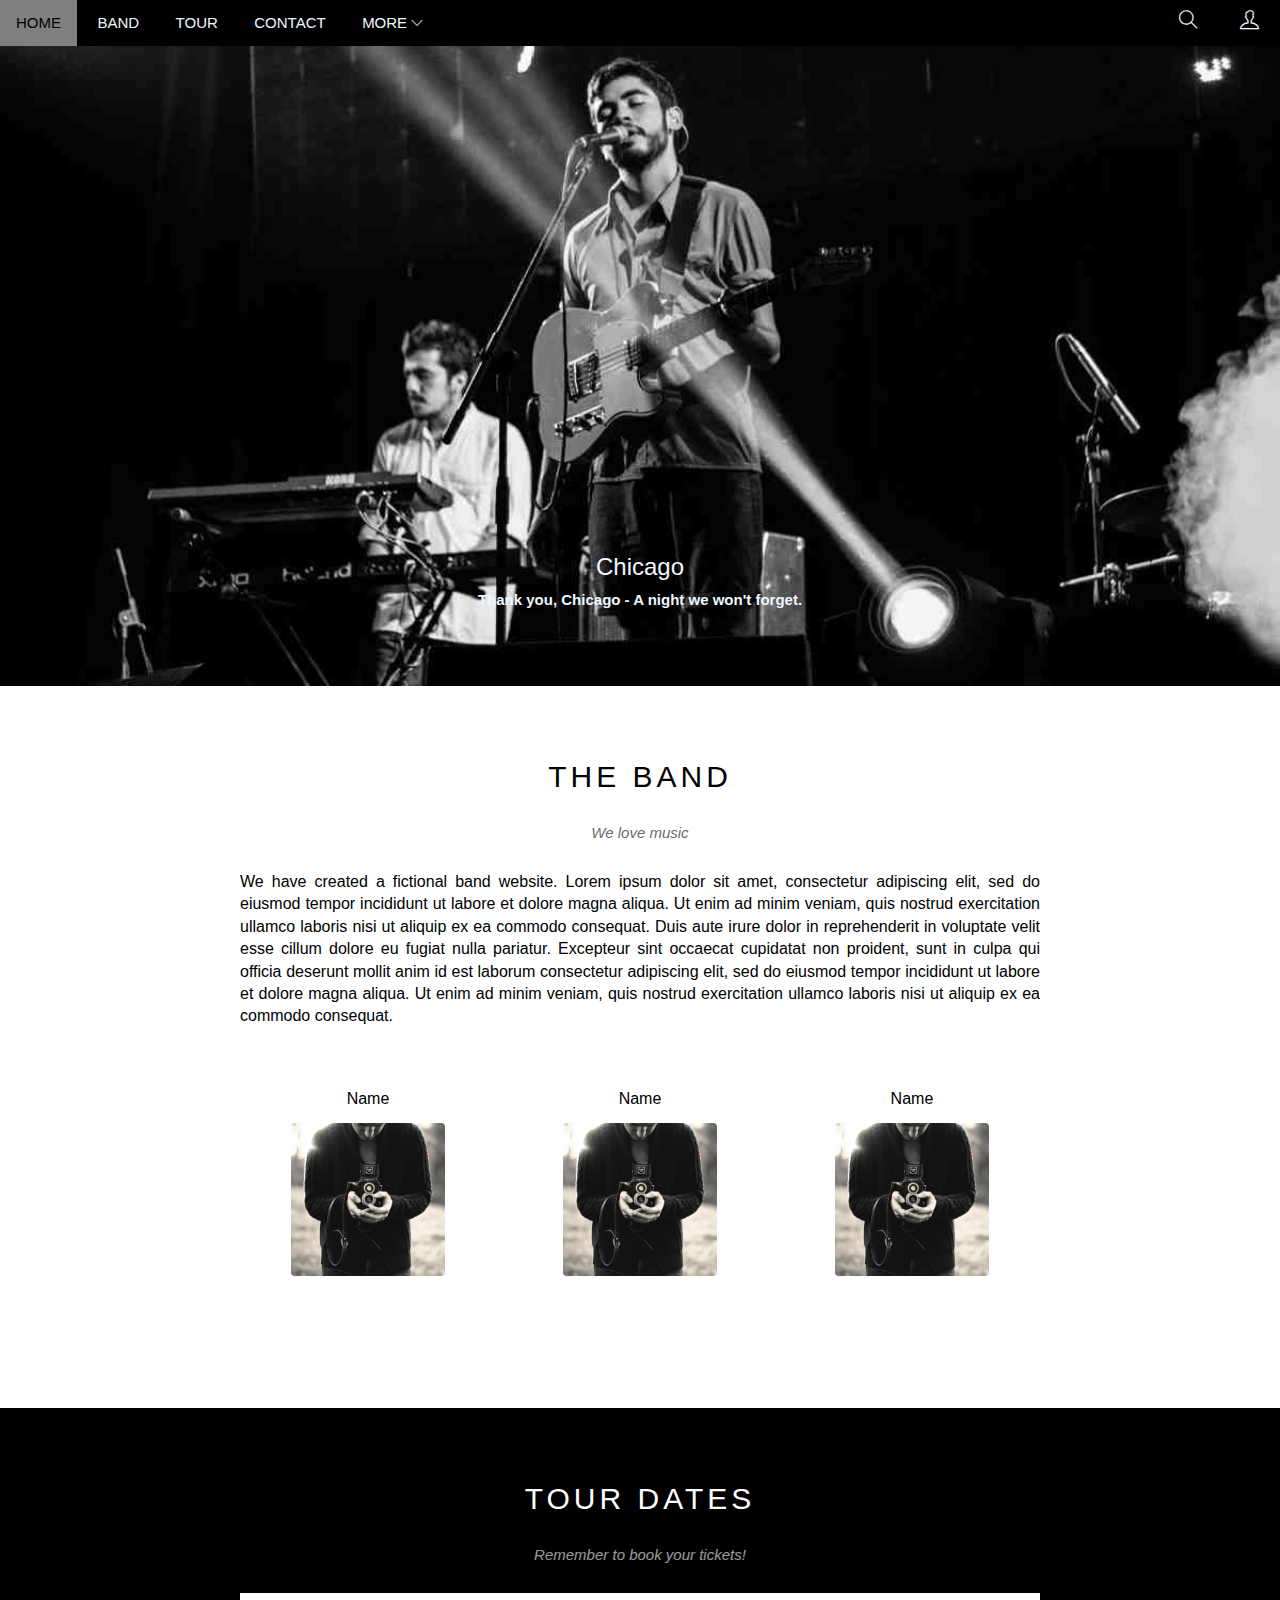
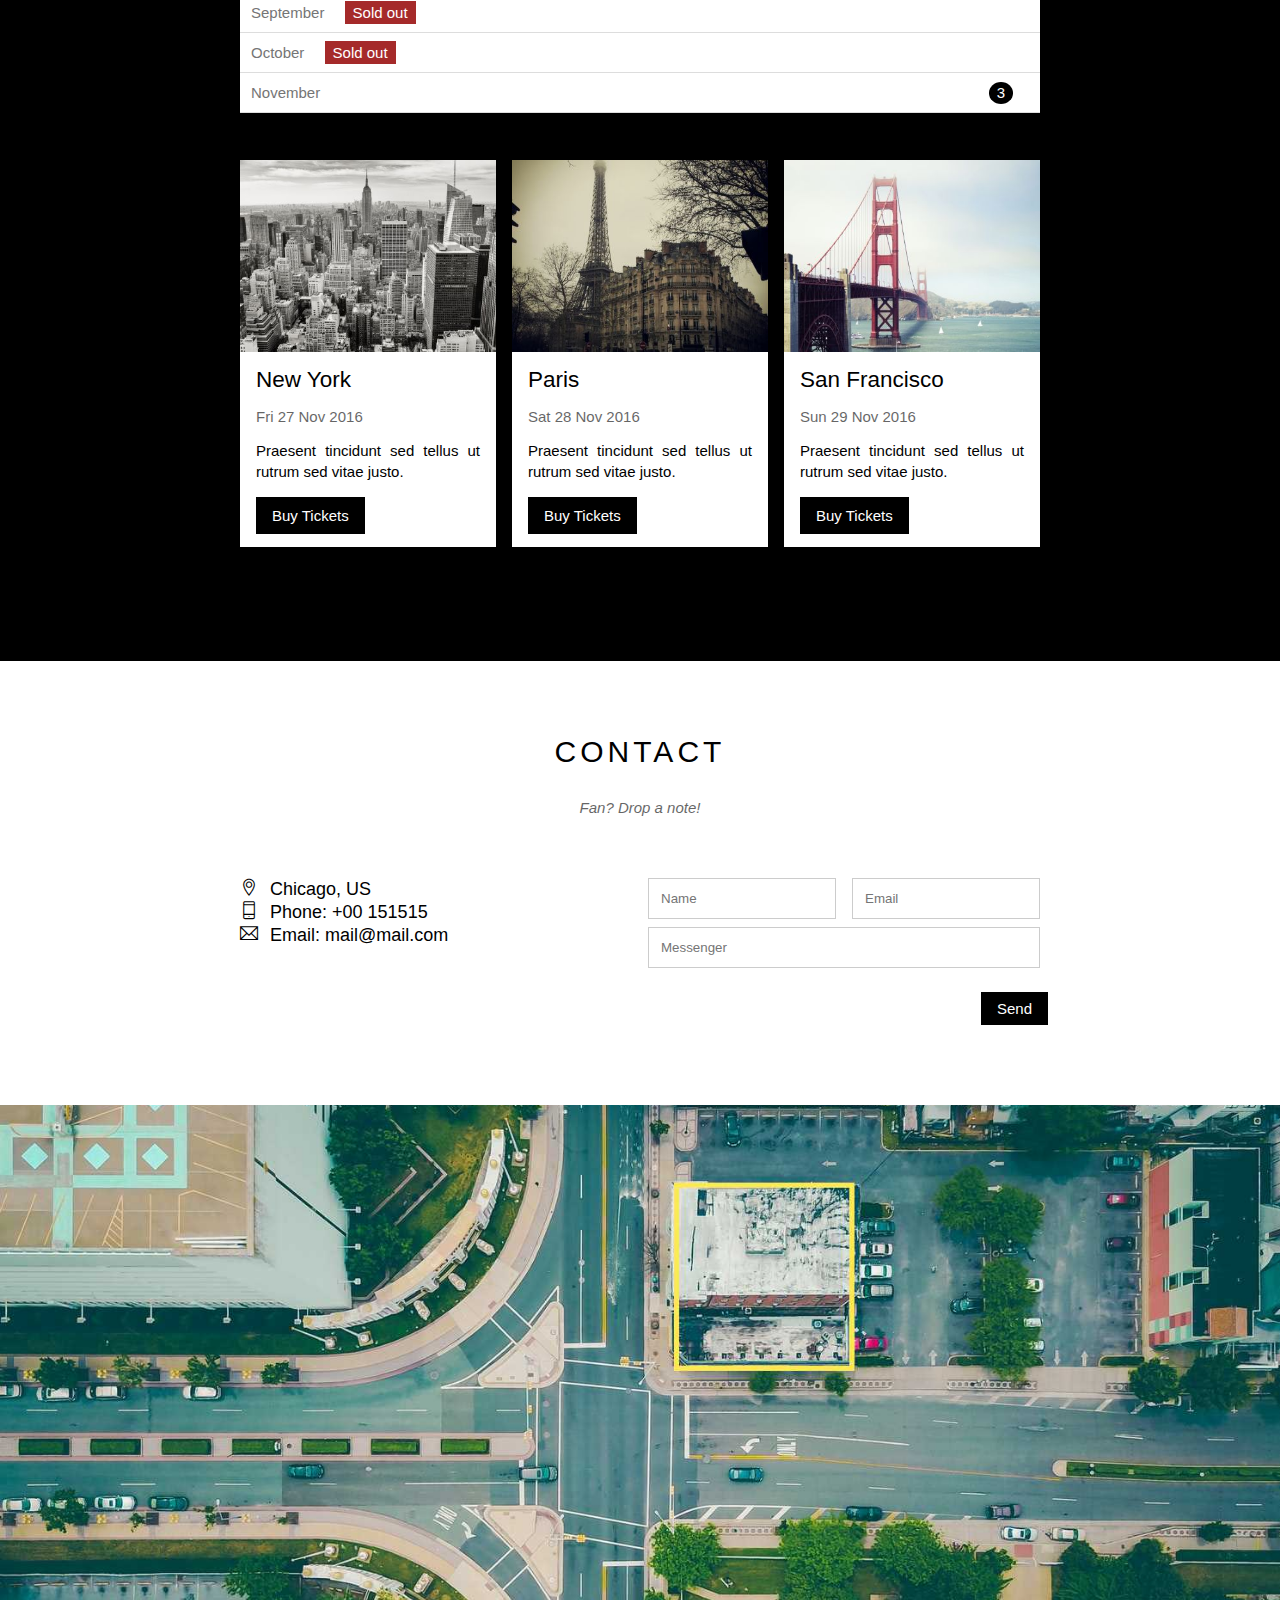
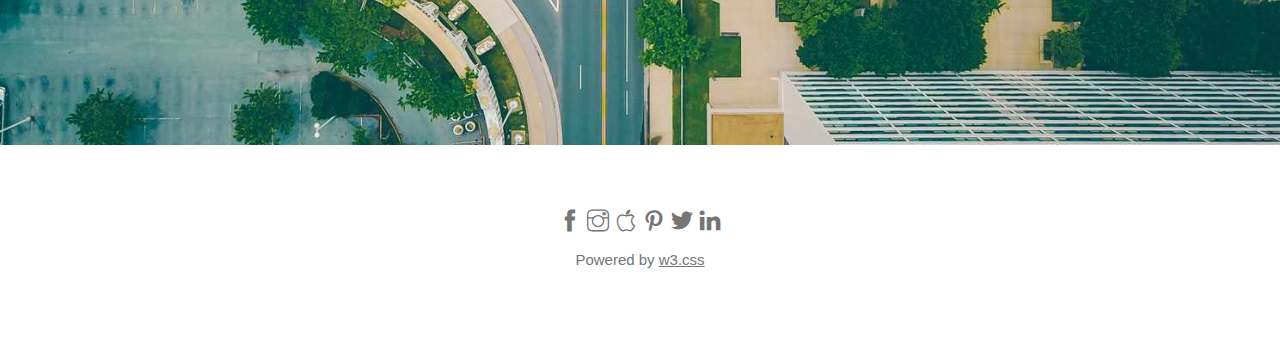
<file: Bai_hoc_mo_dau/Basic_html/index.html>
<!DOCTYPE html>
<html lang="en">
<head>
    <meta charset="UTF-8">
    <meta http-equiv="X-UA-Compatible" content="IE=edge">
    <meta name="viewport" content="width=device-width, initial-scale=1.0">
    <title>The Band</title>
    <link rel="stylesheet" href="/Bai_hoc_mo_dau/assets/css/main.css">
    <link rel="stylesheet" href="/Bai_hoc_mo_dau/assets/fonts/themify-icons/themify-icons.css">

</head>

<body>
    <div id="main">
        <div id="header">
            <!--Begin: Nav -->
            <ul id="nav">
                <li><a href="#">Home</a></li>
                <li><a href="#band">Band</a></li>
                <li><a href="#tour">Tour</a></li>
                <li><a href="#contact">Contact</a></li>
                <li>
                    <a href="">
                        More
                        <i class="dati-icon ti-angle-down"></i>
                    </a>
                    <ul class="subnav">
                        <li><a href="#">Merchandise</a></li>
                        <li><a href="#">Extras</a></li>
                        <li><a href="#">Media</a></li>
                    </ul>
                </li>
            </ul>
            <!--End: nav  -->

            <!-- Begin: icon -->

            <div class="heaven-icon">
                <i class="name-icon  ti-user"></i>
            </div>

            <div class="heaven-icon">
                <i class="name-icon  ti-search"></i>
            </div>

            <!-- End: icon -->      
        </div>

        <!-- Begin: title (img) -->

        <div id="slider">
            <div class="text-content">
                <div class="text-header">
                    <h3>Chicago</h3>
                </div>
                <div class="text-paragraph">Thank you, Chicago - A night we won't forget.</div>
            </div>
        </div>
        <!-- End: title (img) -->

        <!--  -->

        <div id="content"> <!-- Have 3 Content-->

            <!-- Content 1 -->
            <div id="band" class="infor">
                    <h2 class="inf-head">THE BAND</h2>
                <p class="inf-shead">We love music</p>
                <p class="inf-paragraph">We have created a fictional band website. Lorem ipsum dolor sit amet, consectetur adipiscing elit, sed do eiusmod tempor incididunt ut labore et dolore magna aliqua. Ut enim ad minim veniam, quis nostrud exercitation ullamco laboris nisi ut aliquip ex ea commodo consequat. Duis aute irure dolor in reprehenderit in voluptate velit esse cillum dolore eu fugiat nulla pariatur. Excepteur sint occaecat cupidatat non proident, sunt in culpa qui officia deserunt mollit anim id est laborum consectetur adipiscing elit, sed do eiusmod tempor incididunt ut labore et dolore magna aliqua. Ut enim ad minim veniam, quis nostrud exercitation ullamco laboris nisi ut aliquip ex ea commodo consequat.</p>
                
             <!-- Begin: list-img -->
                    
             <div class="row members-list-img">
                    
             <!-- image the band 1 -->
                <div class=" col col-third text-img">
                     <p>Name</p>
                     <img src="/Bai_hoc_mo_dau/img/Slider/name people band.jpg" alt="name" class="img-list">
                </div>
                    
                 <!-- image the band 2 -->
                <div class="col col-third text-img">
                    <p>Name</p>
                    <img src="/Bai_hoc_mo_dau/img/Slider/name people band.jpg" alt="name" class="img-list">
                </div>
                    
                <!-- image the band 3 -->
                <div class="col col-third text-img">
                    <p>Name</p>
                    <img src="/Bai_hoc_mo_dau/img/Slider/name people band.jpg" alt="name" class="img-list">
                </div>
                <!-- <div class="clear"></div> -->
             </div>
                    
                     <!-- End: list-img -->

            </div>


            <!-- Content 2 -->
            <div id="tour" class="tour-dates">
                <div class="infor">              
                        <h2 class="inf-head text-white">TOUR DATES</h2>
                    <p class="inf-shead text-white">Remember to book your tickets!</p>

                    <!-- Start: Time tickets -->
                    <ul class="book-tickets">
                        <li>September <span class="sold-out">Sold out</span> </li>
                        <li>October <span class="sold-out">Sold out</span> </li>
                        <li>November <span class="rest-tickets">3</span> </li>
                    </ul>

                    <!-- End: Time-ticket -->

                    <!-- Start: Buy-ticket -->
                    <div class="row place">
                        <div class="col col-third">
                            <img src="/Bai_hoc_mo_dau/img/Places/Newyork.jpg" alt="name-place" class="place-img">
                            <div class="place-content">
                                <h2 class="place-header">New York</h2>
                                <p class="place-time">Fri 27 Nov 2016</p>
                                <p class="place-paragraph">Praesent tincidunt sed tellus ut rutrum sed vitae justo.</p>
                                <a class="place-buy-ticket js-buy-tickets">Buy Tickets</a>
                            </div>
                        </div>

                        <div class="col col-third">
                            <img src="/Bai_hoc_mo_dau/img/Places/Paris.jpg" alt="name-place" class="place-img">
                            <div class="place-content">
                                <h2 class="place-header">Paris</h2>
                                <p class="place-time">Sat 28 Nov 2016</p>
                                <p class="place-paragraph">Praesent tincidunt sed tellus ut rutrum sed vitae justo.</p>
                                <a class="place-buy-ticket js-buy-tickets">Buy Tickets</a>
                            </div>
                        </div>
                        
                        <div class="col col-third">
                            <img src="/Bai_hoc_mo_dau/img/Places/Sanfran.jpg" alt="name-place" class="place-img">
                            <div class="place-content">
                                <h2 class="place-header">San Francisco</h2>
                                <p class="place-time">Sun 29 Nov 2016</p>
                                <p class="place-paragraph">Praesent tincidunt sed tellus ut rutrum sed vitae justo.</p>
                                <a class="place-buy-ticket js-buy-tickets">Buy Tickets</a>
                            </div>
                        </div>

                    </div>

                </div>
            </div>


            <!-- Content 3 -->
            <div id="contact" class="infor">
                    <h2 class="inf-head">CONTACT</h2>
                <p class="inf-shead">Fan? Drop a note!</p>
                
                <div class="row content-contact">
                    <div class="col col-half contact-infor text-justify">
                        <p><i class="ti-location-pin"></i>Chicago, US</p>
                        <p><i class="ti-mobile"></i>Phone: +00 151515</p>
                        <p><i class="ti-email"></i>Email: mail@mail.com</p>
                    </div>

                    <div class="col col-half content-submit text-justify">
                        <form action="">
                            <div class="row">
                                <div class="col col-half">
                                    <input type="text" name="" placeholder="Name" required id="" class="form-control">
                                </div>

                                <div class="col col-half">
                                    <input type="email" name="" placeholder="Email" required id="" class="form-control">
                                </div>
                            </div>
                            <div class="row">
                                <div class="col col-full ">
                                    <input type="text" name="" placeholder="Messenger" required id="" class="form-control">
                                </div>
                                    <input type="submit" value="Send">
                            </div>
                        </form>
                    </div>
                </div>
             </div>
            
             <!-- start: map -->
             <div class="map-theband"></div>
             <!-- end: map -->
         </div>
        <div id="footer">
            <div class="socials-list">
                <a href=""><i class="ti-facebook" ></i></a>
                <a href=""><i class="ti-instagram" ></i></a>
                <a href=""><i class="ti-apple" ></i></a>
                <a href=""><i class="ti-pinterest" ></i></a>
                <a href=""><i class="ti-twitter-alt" ></i></a>
                <a href=""><i class="ti-linkedin" ></i></a>
            </div>
            <div class="socials-title">
                <p>Powered by <a href="">w3.css</a></p>
            </div>
        </div>
        </div>
    </div>

    <div class="modal js-modal">
        <div class="places-modal">
            <i class="places-modal-icon ti-close js-close-order"></i>
            <div class="places-content">
                <i class="places-content-icon ti-bag"></i>
                <h2 class="places-content-title">Tickets</h2>
            </div>

            <div class="content-body">
                <i class="content-body-icon ti-shopping-cart-full">
                <label for="" class="content-body-title">Tickets, $15 per person</label>
                </i>
                <input type="text" class="content-body-input" placeholder="How many?">

                <i class="content-body-icon ti-user">
                <label for="" class="content-body-title"> Send To</label>
                </i>
                <input type="text" class="content-body-input" placeholder="Enter email...">

                <button class="content-body-pay">
                    pay
                <i class="content-body-check ti-check"></i>
                </button>
            </div>

            <div class="content-footer">
                <p class="content-footer-need">
                    Need
                <a href="#" class="content-footer-help">help!</a>
                </p>
            </div>

        </div>

    </div>

    <script>
        const BuyBtns = document.querySelectorAll('.js-buy-tickets')
        const modal = document.querySelector('.js-modal')
        const close_order = document.querySelector('.js-close-order')

        function showBuytickets() {
            modal.classList.add('open')
        }

        function hideBuytickets() {
            modal.classList.remove('open')
        }

        for (const BuyBtn of BuyBtns) {
            BuyBtn.addEventListener('click', showBuytickets)
        }

        close_order.addEventListener('click', hideBuytickets)

    </script>
</body>

</html>
</file>
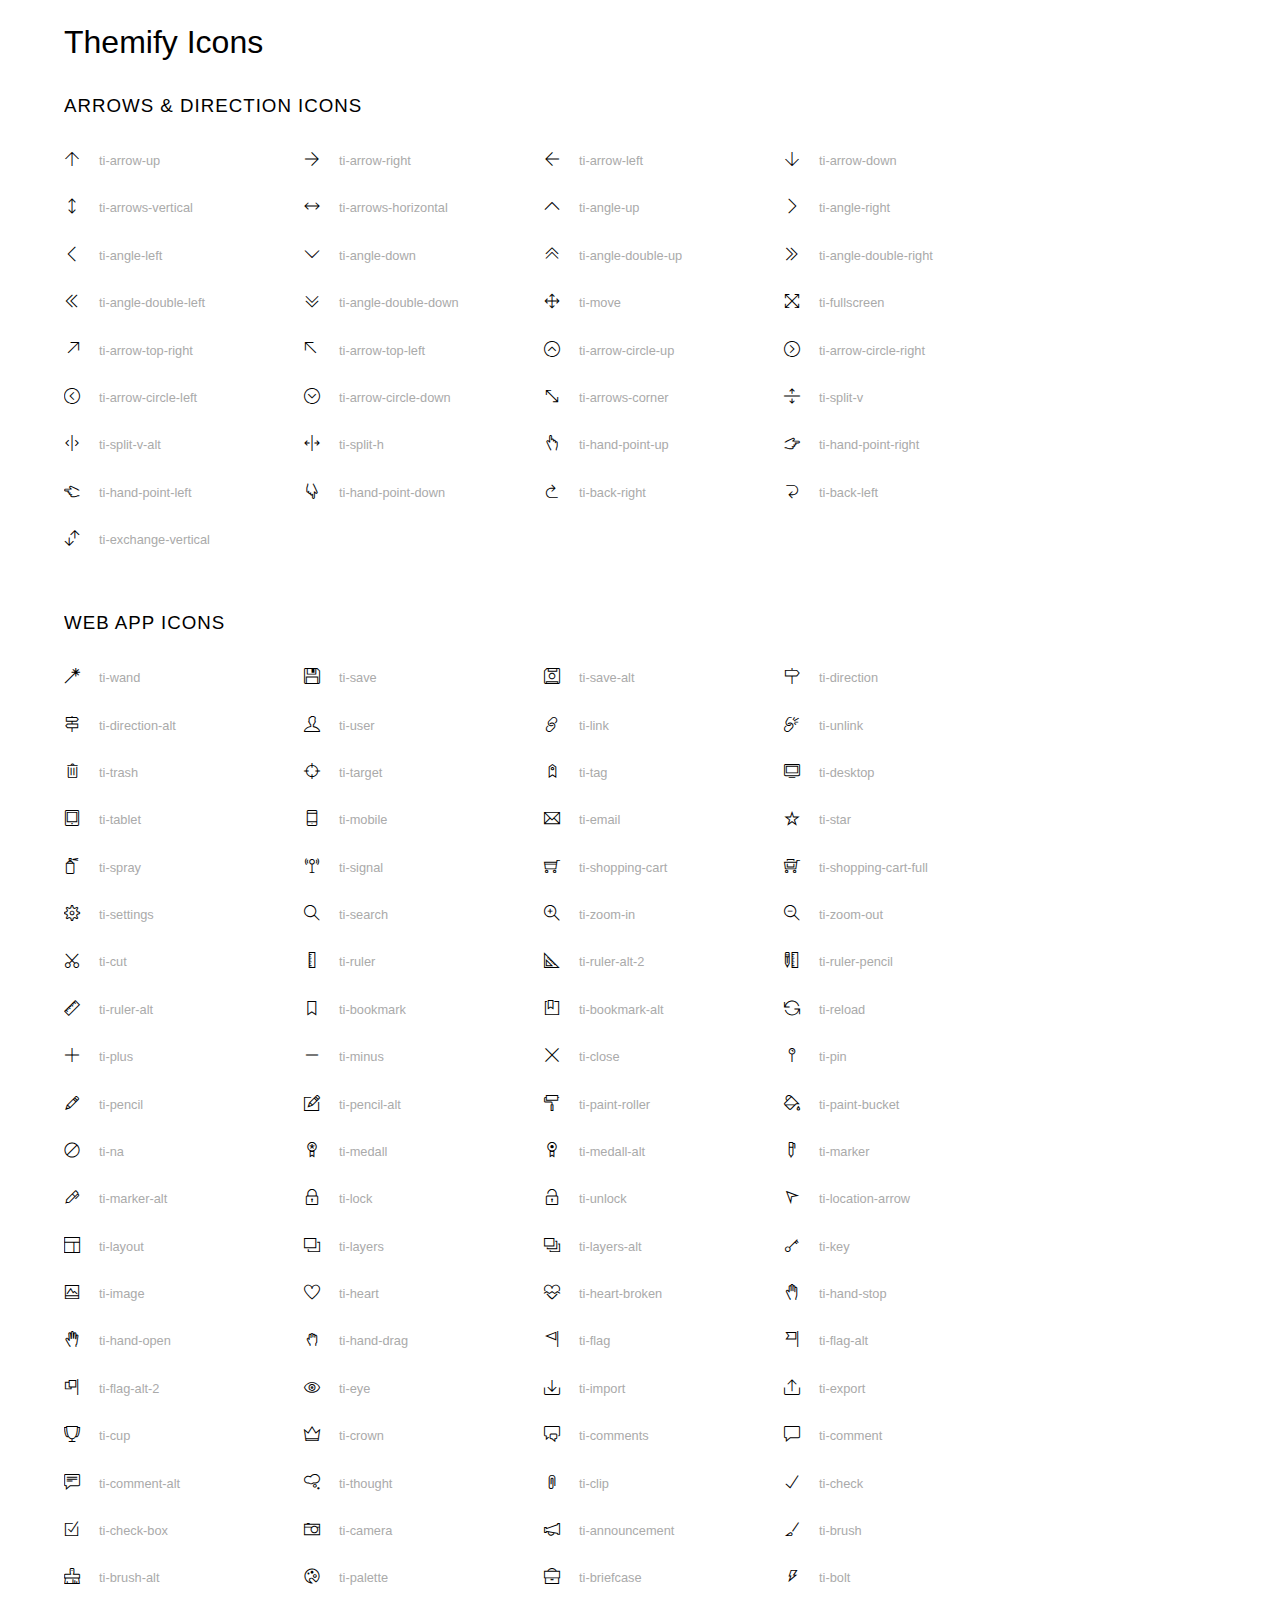
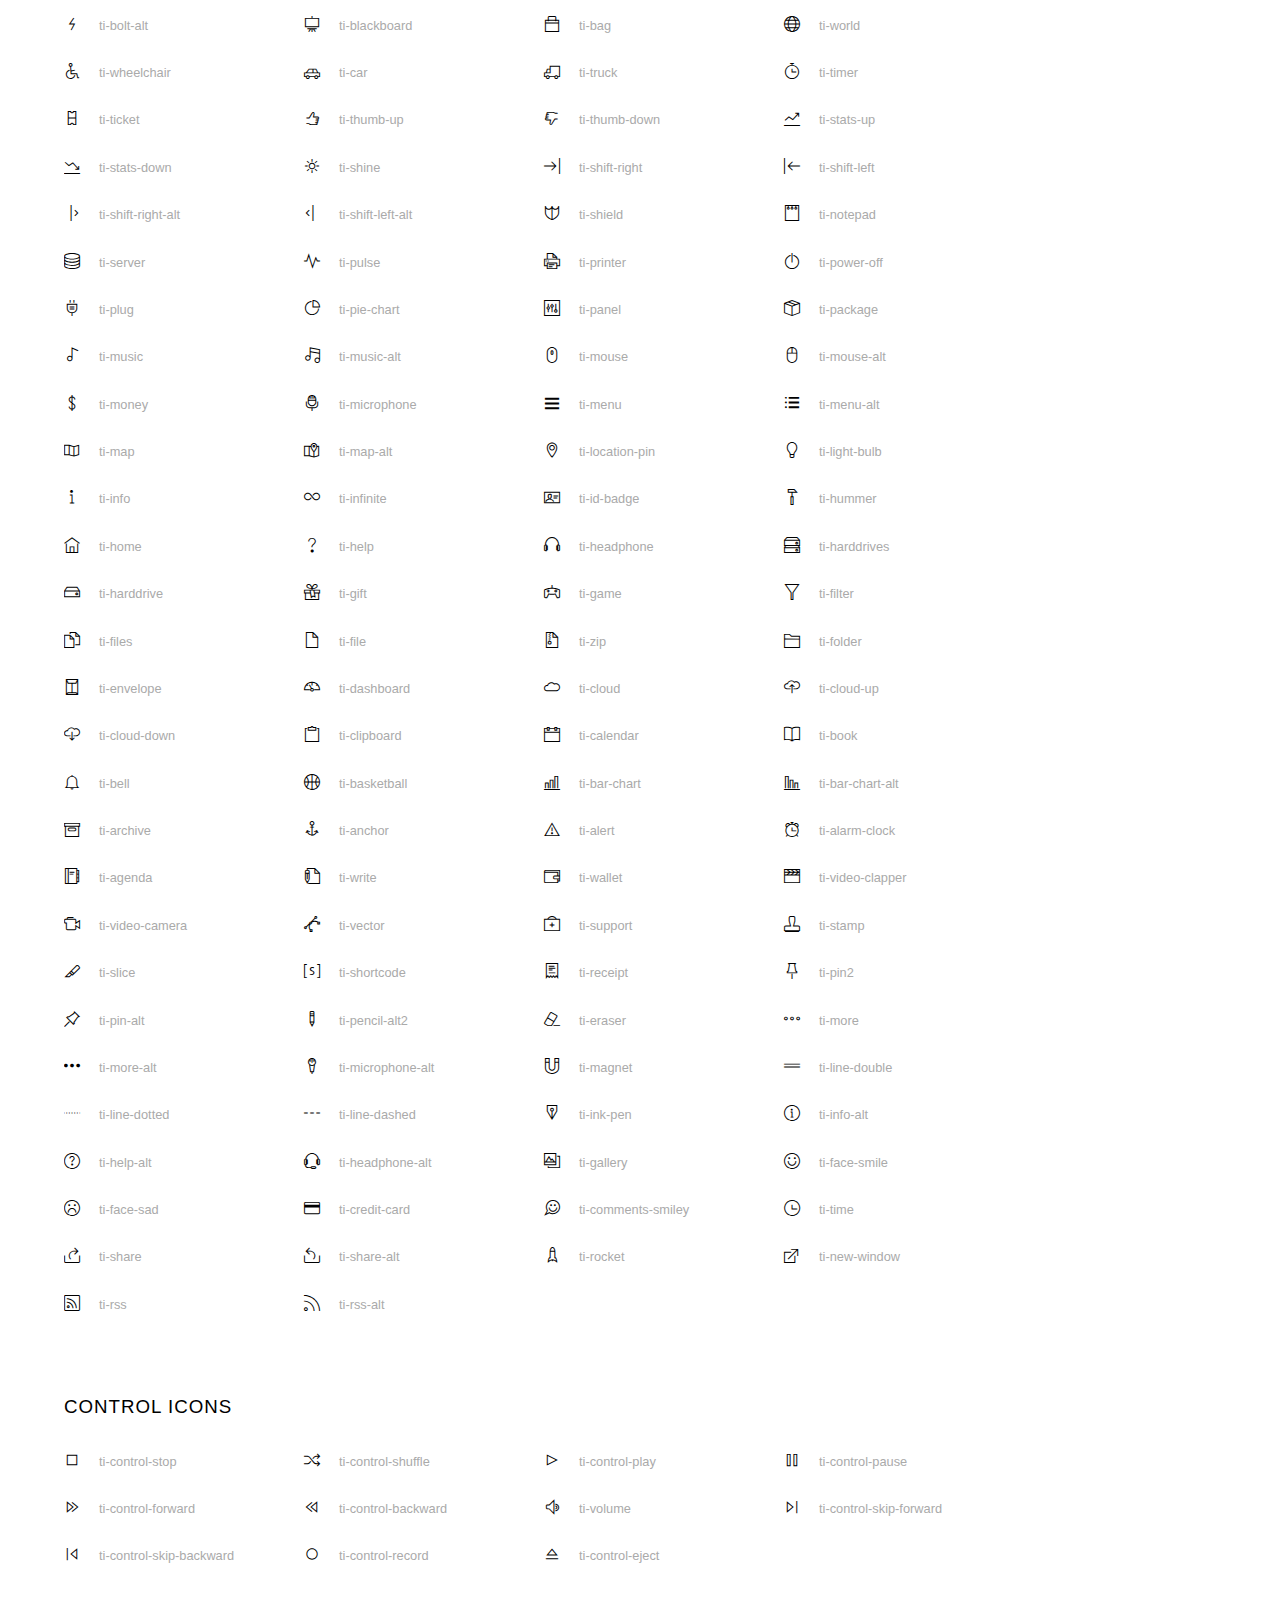
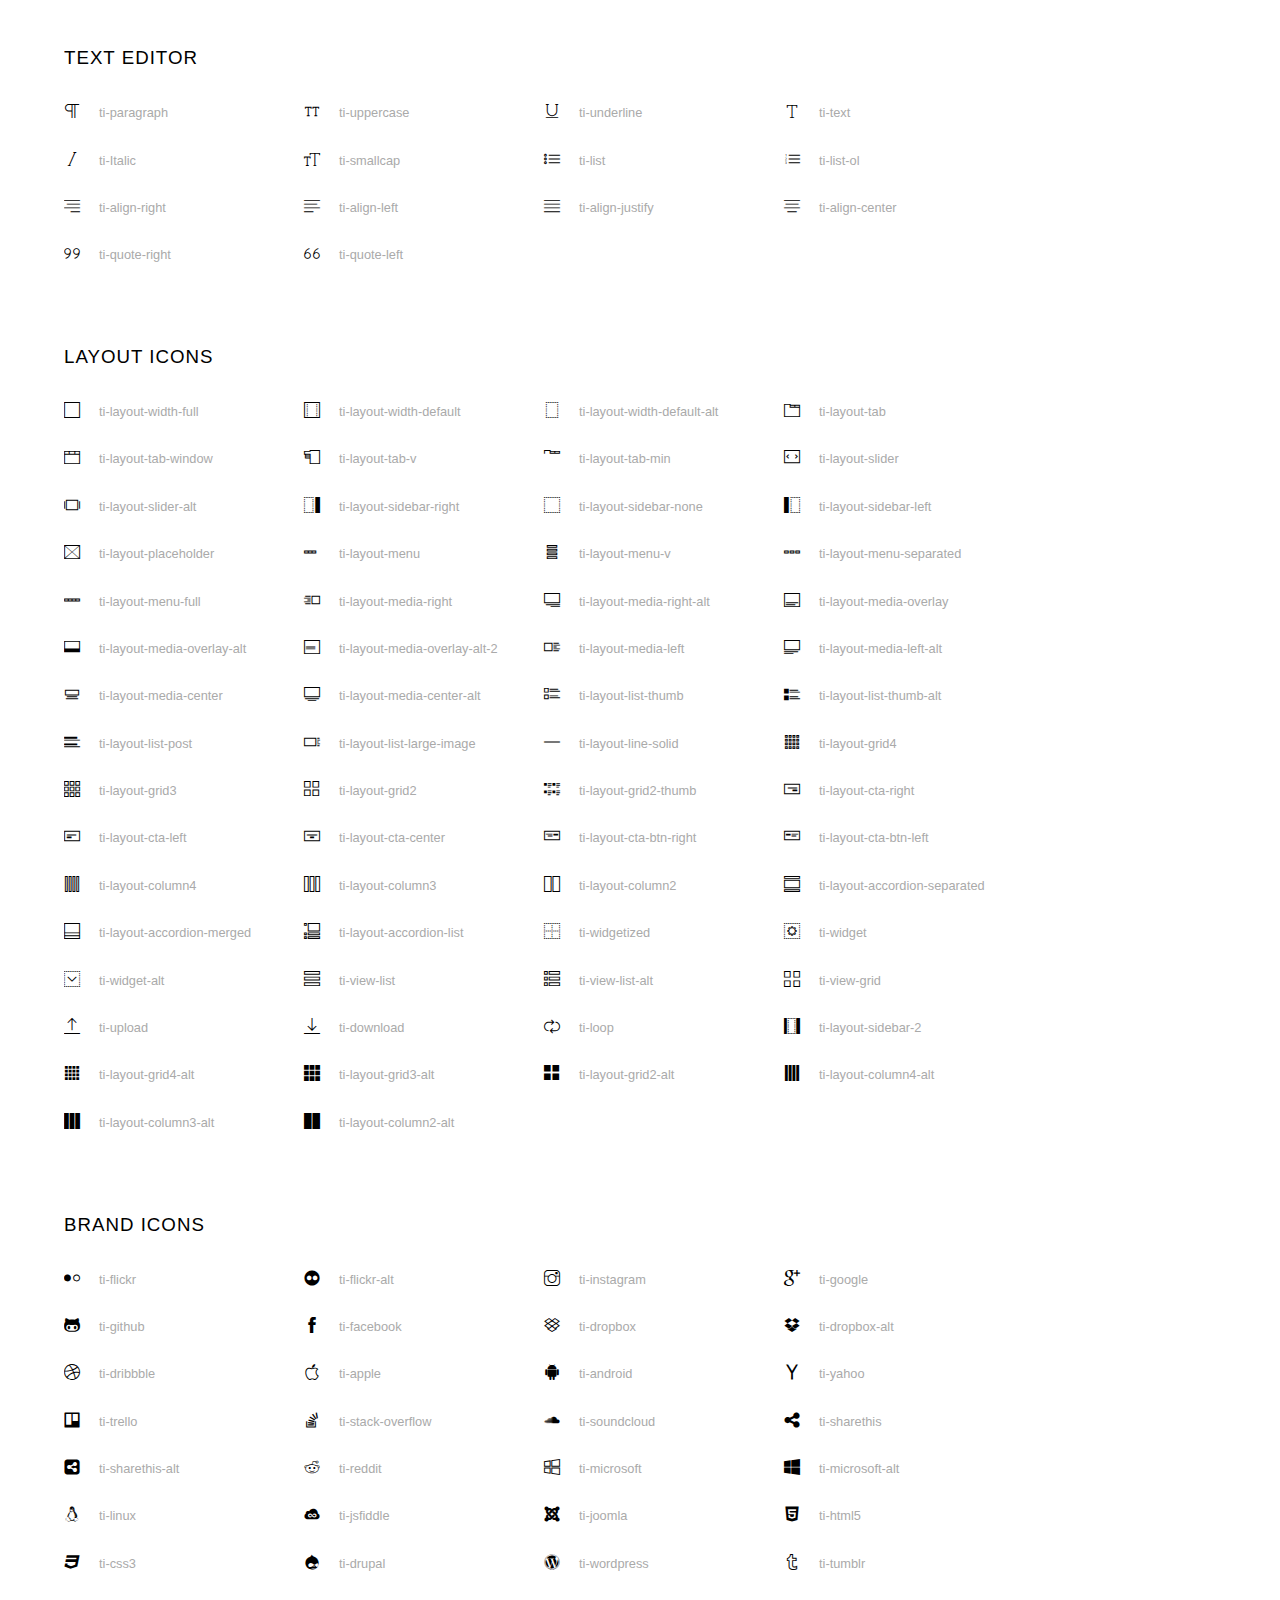
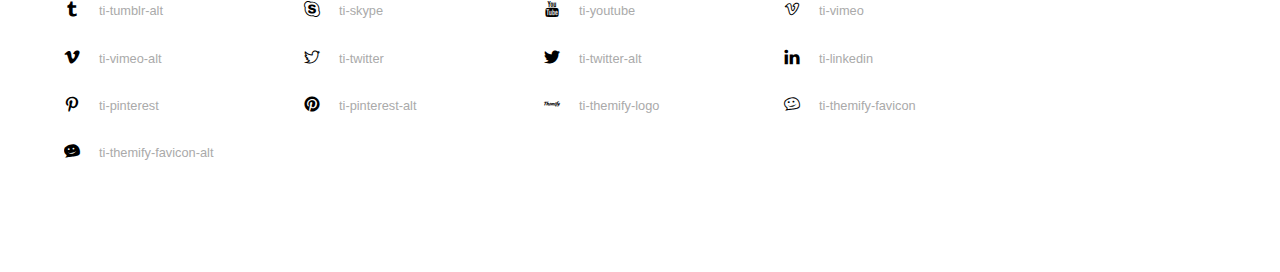
<file: Bai_hoc_mo_dau/assets/fonts/themify-icons/index.html>
<!doctype html>
<html>
<head>
	<meta charset="utf-8">
	<title>Themify Icon Font</title>
	<meta name="viewport" content="width=device-width">
	<link rel="stylesheet" href="demo-files/demo.css">
	<link rel="stylesheet" href="themify-icons.css">
	<!--[if lt IE 8]><!-->
	<link rel="stylesheet" href="ie7/ie7.css">
	<!--<![endif]-->
</head>
<body>
	<h1>Themify Icons</h1>

	<div class="icon-section">

		<div class="icon-section">
			<h3>Arrows &amp; Direction Icons </h3>

			<div class="icon-container">
				<span class="ti-arrow-up"></span><span class="icon-name"> ti-arrow-up</span>
			</div>
			<div class="icon-container">
				<span class="ti-arrow-right"></span><span class="icon-name"> ti-arrow-right</span>
			</div>
			<div class="icon-container">
				<span class="ti-arrow-left"></span><span class="icon-name"> ti-arrow-left</span>
			</div>
			<div class="icon-container">
				<span class="ti-arrow-down"></span><span class="icon-name"> ti-arrow-down</span>
			</div>
			<div class="icon-container">
				<span class="ti-arrows-vertical"></span><span class="icon-name"> ti-arrows-vertical</span>
			</div>
			<div class="icon-container">
				<span class="ti-arrows-horizontal"></span><span class="icon-name"> ti-arrows-horizontal</span>
			</div>
			<div class="icon-container">
				<span class="ti-angle-up"></span><span class="icon-name"> ti-angle-up</span>
			</div>
			<div class="icon-container">
				<span class="ti-angle-right"></span><span class="icon-name"> ti-angle-right</span>
			</div>
			<div class="icon-container">
				<span class="ti-angle-left"></span><span class="icon-name"> ti-angle-left</span>
			</div>
			<div class="icon-container">
				<span class="ti-angle-down"></span><span class="icon-name"> ti-angle-down</span>
			</div>	
			<div class="icon-container">
				<span class="ti-angle-double-up"></span><span class="icon-name"> ti-angle-double-up</span>
			</div>
			<div class="icon-container">
				<span class="ti-angle-double-right"></span><span class="icon-name"> ti-angle-double-right</span>
			</div>
			<div class="icon-container">
				<span class="ti-angle-double-left"></span><span class="icon-name"> ti-angle-double-left</span>
			</div>
			<div class="icon-container">
				<span class="ti-angle-double-down"></span><span class="icon-name"> ti-angle-double-down</span>
			</div>					
			<div class="icon-container">
				<span class="ti-move"></span><span class="icon-name"> ti-move</span>
			</div>
			<div class="icon-container">
				<span class="ti-fullscreen"></span><span class="icon-name"> ti-fullscreen</span>
			</div>
			<div class="icon-container">
				<span class="ti-arrow-top-right"></span><span class="icon-name"> ti-arrow-top-right</span>
			</div>
			<div class="icon-container">
				<span class="ti-arrow-top-left"></span><span class="icon-name"> ti-arrow-top-left</span>
			</div>
			<div class="icon-container">
				<span class="ti-arrow-circle-up"></span><span class="icon-name"> ti-arrow-circle-up</span>
			</div>
			<div class="icon-container">
				<span class="ti-arrow-circle-right"></span><span class="icon-name"> ti-arrow-circle-right</span>
			</div>
			<div class="icon-container">
				<span class="ti-arrow-circle-left"></span><span class="icon-name"> ti-arrow-circle-left</span>
			</div>
			<div class="icon-container">
				<span class="ti-arrow-circle-down"></span><span class="icon-name"> ti-arrow-circle-down</span>
			</div>
			<div class="icon-container">
				<span class="ti-arrows-corner"></span><span class="icon-name"> ti-arrows-corner</span>
			</div>
			<div class="icon-container">
				<span class="ti-split-v"></span><span class="icon-name"> ti-split-v</span>
			</div>

			<div class="icon-container">
				<span class="ti-split-v-alt"></span><span class="icon-name"> ti-split-v-alt</span>
			</div>
			<div class="icon-container">
				<span class="ti-split-h"></span><span class="icon-name"> ti-split-h</span>
			</div>
			<div class="icon-container">
				<span class="ti-hand-point-up"></span><span class="icon-name"> ti-hand-point-up</span>
			</div>
			<div class="icon-container">
				<span class="ti-hand-point-right"></span><span class="icon-name"> ti-hand-point-right</span>
			</div>
			<div class="icon-container">
				<span class="ti-hand-point-left"></span><span class="icon-name"> ti-hand-point-left</span>
			</div>
			<div class="icon-container">
				<span class="ti-hand-point-down"></span><span class="icon-name"> ti-hand-point-down</span>
			</div>
			<div class="icon-container">
				<span class="ti-back-right"></span><span class="icon-name"> ti-back-right</span>
			</div>
			<div class="icon-container">
				<span class="ti-back-left"></span><span class="icon-name"> ti-back-left</span>
			</div>
			<div class="icon-container">
				<span class="ti-exchange-vertical"></span><span class="icon-name"> ti-exchange-vertical</span>
			</div>

		</div> <!-- Arrows Icons -->



		<h3>Web App Icons</h3>
		
		<div class="icon-section">

			<div class="icon-container">
				<span class="ti-wand"></span><span class="icon-name"> ti-wand</span>
			</div>
			<div class="icon-container">
				<span class="ti-save"></span><span class="icon-name"> ti-save</span>
			</div>
			<div class="icon-container">
				<span class="ti-save-alt"></span><span class="icon-name"> ti-save-alt</span>
			</div>

			<div class="icon-container">
				<span class="ti-direction"></span><span class="icon-name"> ti-direction</span>
			</div>
			<div class="icon-container">
				<span class="ti-direction-alt"></span><span class="icon-name"> ti-direction-alt</span>
			</div>
			<div class="icon-container">
				<span class="ti-user"></span><span class="icon-name"> ti-user</span>
			</div>
			<div class="icon-container">
				<span class="ti-link"></span><span class="icon-name"> ti-link</span>
			</div>
			<div class="icon-container">
				<span class="ti-unlink"></span><span class="icon-name"> ti-unlink</span>
			</div>
			<div class="icon-container">
				<span class="ti-trash"></span><span class="icon-name"> ti-trash</span>
			</div>
			<div class="icon-container">
				<span class="ti-target"></span><span class="icon-name"> ti-target</span>
			</div>
			<div class="icon-container">
				<span class="ti-tag"></span><span class="icon-name"> ti-tag</span>
			</div>
			<div class="icon-container">
				<span class="ti-desktop"></span><span class="icon-name"> ti-desktop</span>
			</div>
			<div class="icon-container">
				<span class="ti-tablet"></span><span class="icon-name"> ti-tablet</span>
			</div>
			<div class="icon-container">
				<span class="ti-mobile"></span><span class="icon-name"> ti-mobile</span>
			</div>
			<div class="icon-container">
				<span class="ti-email"></span><span class="icon-name"> ti-email</span>
			</div>	
			<div class="icon-container">
				<span class="ti-star"></span><span class="icon-name"> ti-star</span>
			</div>
			<div class="icon-container">
				<span class="ti-spray"></span><span class="icon-name"> ti-spray</span>
			</div>
			<div class="icon-container">
				<span class="ti-signal"></span><span class="icon-name"> ti-signal</span>
			</div>
			<div class="icon-container">
				<span class="ti-shopping-cart"></span><span class="icon-name"> ti-shopping-cart</span>
			</div>
			<div class="icon-container">
				<span class="ti-shopping-cart-full"></span><span class="icon-name"> ti-shopping-cart-full</span>
			</div>
			<div class="icon-container">
				<span class="ti-settings"></span><span class="icon-name"> ti-settings</span>
			</div>
			<div class="icon-container">
				<span class="ti-search"></span><span class="icon-name"> ti-search</span>
			</div>
			<div class="icon-container">
				<span class="ti-zoom-in"></span><span class="icon-name"> ti-zoom-in</span>
			</div>
			<div class="icon-container">
				<span class="ti-zoom-out"></span><span class="icon-name"> ti-zoom-out</span>
			</div>
			<div class="icon-container">
				<span class="ti-cut"></span><span class="icon-name"> ti-cut</span>
			</div>
			<div class="icon-container">
				<span class="ti-ruler"></span><span class="icon-name"> ti-ruler</span>
			</div>
			<div class="icon-container">
				<span class="ti-ruler-alt-2"></span><span class="icon-name"> ti-ruler-alt-2</span>
			</div>			
			<div class="icon-container">
				<span class="ti-ruler-pencil"></span><span class="icon-name"> ti-ruler-pencil</span>
			</div>
			<div class="icon-container">
				<span class="ti-ruler-alt"></span><span class="icon-name"> ti-ruler-alt</span>
			</div>
			<div class="icon-container">
				<span class="ti-bookmark"></span><span class="icon-name"> ti-bookmark</span>
			</div>
			<div class="icon-container">
				<span class="ti-bookmark-alt"></span><span class="icon-name"> ti-bookmark-alt</span>
			</div>
			<div class="icon-container">
				<span class="ti-reload"></span><span class="icon-name"> ti-reload</span>
			</div>
			<div class="icon-container">
				<span class="ti-plus"></span><span class="icon-name"> ti-plus</span>
			</div>
			<div class="icon-container">
				<span class="ti-minus"></span><span class="icon-name"> ti-minus</span>
			</div>
			<div class="icon-container">
				<span class="ti-close"></span><span class="icon-name"> ti-close</span>
			</div>			
			<div class="icon-container">
				<span class="ti-pin"></span><span class="icon-name"> ti-pin</span>
			</div>
			<div class="icon-container">
				<span class="ti-pencil"></span><span class="icon-name"> ti-pencil</span>
			</div>
					
		  	<div class="icon-container">
				<span class="ti-pencil-alt"></span><span class="icon-name"> ti-pencil-alt</span>
			</div>
			<div class="icon-container">
				<span class="ti-paint-roller"></span><span class="icon-name"> ti-paint-roller</span>
			</div>
			<div class="icon-container">
				<span class="ti-paint-bucket"></span><span class="icon-name"> ti-paint-bucket</span>
			</div>
			<div class="icon-container">
				<span class="ti-na"></span><span class="icon-name"> ti-na</span>
			</div>
			<div class="icon-container">
				<span class="ti-medall"></span><span class="icon-name"> ti-medall</span>
			</div>
			<div class="icon-container">
				<span class="ti-medall-alt"></span><span class="icon-name"> ti-medall-alt</span>
			</div>
			<div class="icon-container">
				<span class="ti-marker"></span><span class="icon-name"> ti-marker</span>
			</div>
			<div class="icon-container">
				<span class="ti-marker-alt"></span><span class="icon-name"> ti-marker-alt</span>
			</div>

			<div class="icon-container">
				<span class="ti-lock"></span><span class="icon-name"> ti-lock</span>
			</div>
			<div class="icon-container">
				<span class="ti-unlock"></span><span class="icon-name"> ti-unlock</span>
			</div>
			<div class="icon-container">
				<span class="ti-location-arrow"></span><span class="icon-name"> ti-location-arrow</span>
			</div>
			<div class="icon-container">
				<span class="ti-layout"></span><span class="icon-name"> ti-layout</span>
			</div>
			<div class="icon-container">
				<span class="ti-layers"></span><span class="icon-name"> ti-layers</span>
			</div>
			<div class="icon-container">
				<span class="ti-layers-alt"></span><span class="icon-name"> ti-layers-alt</span>
			</div>
			<div class="icon-container">
				<span class="ti-key"></span><span class="icon-name"> ti-key</span>
			</div>
			<div class="icon-container">
				<span class="ti-image"></span><span class="icon-name"> ti-image</span>
			</div>
			<div class="icon-container">
				<span class="ti-heart"></span><span class="icon-name"> ti-heart</span>
			</div>
			<div class="icon-container">
				<span class="ti-heart-broken"></span><span class="icon-name"> ti-heart-broken</span>
			</div>
			<div class="icon-container">
				<span class="ti-hand-stop"></span><span class="icon-name"> ti-hand-stop</span>
			</div>
			<div class="icon-container">
				<span class="ti-hand-open"></span><span class="icon-name"> ti-hand-open</span>
			</div>
			<div class="icon-container">
				<span class="ti-hand-drag"></span><span class="icon-name"> ti-hand-drag</span>
			</div>
			<div class="icon-container">
				<span class="ti-flag"></span><span class="icon-name"> ti-flag</span>
			</div>
			<div class="icon-container">
				<span class="ti-flag-alt"></span><span class="icon-name"> ti-flag-alt</span>
			</div>
			<div class="icon-container">
				<span class="ti-flag-alt-2"></span><span class="icon-name"> ti-flag-alt-2</span>
			</div>
			<div class="icon-container">
				<span class="ti-eye"></span><span class="icon-name"> ti-eye</span>
			</div>
			<div class="icon-container">
				<span class="ti-import"></span><span class="icon-name"> ti-import</span>
			</div>			
			<div class="icon-container">
				<span class="ti-export"></span><span class="icon-name"> ti-export</span>
			</div>
			<div class="icon-container">
				<span class="ti-cup"></span><span class="icon-name"> ti-cup</span>
			</div>
			<div class="icon-container">
				<span class="ti-crown"></span><span class="icon-name"> ti-crown</span>
			</div>
			<div class="icon-container">
				<span class="ti-comments"></span><span class="icon-name"> ti-comments</span>
			</div>
			<div class="icon-container">
				<span class="ti-comment"></span><span class="icon-name"> ti-comment</span>
			</div>
			<div class="icon-container">
				<span class="ti-comment-alt"></span><span class="icon-name"> ti-comment-alt</span>
			</div>
			<div class="icon-container">
				<span class="ti-thought"></span><span class="icon-name"> ti-thought</span>
			</div>			
			<div class="icon-container">
				<span class="ti-clip"></span><span class="icon-name"> ti-clip</span>
			</div>

			<div class="icon-container">
				<span class="ti-check"></span><span class="icon-name"> ti-check</span>
			</div>
			<div class="icon-container">
				<span class="ti-check-box"></span><span class="icon-name"> ti-check-box</span>
			</div>
			<div class="icon-container">
				<span class="ti-camera"></span><span class="icon-name"> ti-camera</span>
			</div>
			<div class="icon-container">
				<span class="ti-announcement"></span><span class="icon-name"> ti-announcement</span>
			</div>
			<div class="icon-container">
				<span class="ti-brush"></span><span class="icon-name"> ti-brush</span>
			</div>
			<div class="icon-container">
				<span class="ti-brush-alt"></span><span class="icon-name"> ti-brush-alt</span>
			</div>
			<div class="icon-container">
				<span class="ti-palette"></span><span class="icon-name"> ti-palette</span>
			</div>			
			<div class="icon-container">
				<span class="ti-briefcase"></span><span class="icon-name"> ti-briefcase</span>
			</div>
			<div class="icon-container">
				<span class="ti-bolt"></span><span class="icon-name"> ti-bolt</span>
			</div>
			<div class="icon-container">
				<span class="ti-bolt-alt"></span><span class="icon-name"> ti-bolt-alt</span>
			</div>
			<div class="icon-container">
				<span class="ti-blackboard"></span><span class="icon-name"> ti-blackboard</span>
			</div>
			<div class="icon-container">
				<span class="ti-bag"></span><span class="icon-name"> ti-bag</span>
			</div>
			<div class="icon-container">
				<span class="ti-world"></span><span class="icon-name"> ti-world</span>
			</div>
			<div class="icon-container">
				<span class="ti-wheelchair"></span><span class="icon-name"> ti-wheelchair</span>
			</div>
			<div class="icon-container">
				<span class="ti-car"></span><span class="icon-name"> ti-car</span>
			</div>
			<div class="icon-container">
				<span class="ti-truck"></span><span class="icon-name"> ti-truck</span>
			</div>
			<div class="icon-container">
				<span class="ti-timer"></span><span class="icon-name"> ti-timer</span>
			</div>
			<div class="icon-container">
				<span class="ti-ticket"></span><span class="icon-name"> ti-ticket</span>
			</div>
			<div class="icon-container">
				<span class="ti-thumb-up"></span><span class="icon-name"> ti-thumb-up</span>
			</div>
			<div class="icon-container">
				<span class="ti-thumb-down"></span><span class="icon-name"> ti-thumb-down</span>
			</div>

			<div class="icon-container">
				<span class="ti-stats-up"></span><span class="icon-name"> ti-stats-up</span>
			</div>
			<div class="icon-container">
				<span class="ti-stats-down"></span><span class="icon-name"> ti-stats-down</span>
			</div>
			<div class="icon-container">
				<span class="ti-shine"></span><span class="icon-name"> ti-shine</span>
			</div>
			<div class="icon-container">
				<span class="ti-shift-right"></span><span class="icon-name"> ti-shift-right</span>
			</div>
			<div class="icon-container">
				<span class="ti-shift-left"></span><span class="icon-name"> ti-shift-left</span>
			</div>

			<div class="icon-container">
				<span class="ti-shift-right-alt"></span><span class="icon-name"> ti-shift-right-alt</span>
			</div>
			<div class="icon-container">
				<span class="ti-shift-left-alt"></span><span class="icon-name"> ti-shift-left-alt</span>
			</div>
			<div class="icon-container">
				<span class="ti-shield"></span><span class="icon-name"> ti-shield</span>
			</div>
			<div class="icon-container">
				<span class="ti-notepad"></span><span class="icon-name"> ti-notepad</span>
			</div>
			<div class="icon-container">
				<span class="ti-server"></span><span class="icon-name"> ti-server</span>
			</div>

			<div class="icon-container">
				<span class="ti-pulse"></span><span class="icon-name"> ti-pulse</span>
			</div>
			<div class="icon-container">
				<span class="ti-printer"></span><span class="icon-name"> ti-printer</span>
			</div>
			<div class="icon-container">
				<span class="ti-power-off"></span><span class="icon-name"> ti-power-off</span>
			</div>
			<div class="icon-container">
				<span class="ti-plug"></span><span class="icon-name"> ti-plug</span>
			</div>
			<div class="icon-container">
				<span class="ti-pie-chart"></span><span class="icon-name"> ti-pie-chart</span>
			</div>

			<div class="icon-container">
				<span class="ti-panel"></span><span class="icon-name"> ti-panel</span>
			</div>
			<div class="icon-container">
				<span class="ti-package"></span><span class="icon-name"> ti-package</span>
			</div>
			<div class="icon-container">
				<span class="ti-music"></span><span class="icon-name"> ti-music</span>
			</div>
			<div class="icon-container">
				<span class="ti-music-alt"></span><span class="icon-name"> ti-music-alt</span>
			</div>
			<div class="icon-container">
				<span class="ti-mouse"></span><span class="icon-name"> ti-mouse</span>
			</div>
			<div class="icon-container">
				<span class="ti-mouse-alt"></span><span class="icon-name"> ti-mouse-alt</span>
			</div>
			<div class="icon-container">
				<span class="ti-money"></span><span class="icon-name"> ti-money</span>
			</div>
			<div class="icon-container">
				<span class="ti-microphone"></span><span class="icon-name"> ti-microphone</span>
			</div>
			<div class="icon-container">
				<span class="ti-menu"></span><span class="icon-name"> ti-menu</span>
			</div>
			<div class="icon-container">
				<span class="ti-menu-alt"></span><span class="icon-name"> ti-menu-alt</span>
			</div>
			<div class="icon-container">
				<span class="ti-map"></span><span class="icon-name"> ti-map</span>
			</div>
			<div class="icon-container">
				<span class="ti-map-alt"></span><span class="icon-name"> ti-map-alt</span>
			</div>

			<div class="icon-container">
				<span class="ti-location-pin"></span><span class="icon-name"> ti-location-pin</span>
			</div>

			<div class="icon-container">
				<span class="ti-light-bulb"></span><span class="icon-name"> ti-light-bulb</span>
			</div>
			<div class="icon-container">
				<span class="ti-info"></span><span class="icon-name"> ti-info</span>
			</div>
			<div class="icon-container">
				<span class="ti-infinite"></span><span class="icon-name"> ti-infinite</span>
			</div>
			<div class="icon-container">
				<span class="ti-id-badge"></span><span class="icon-name"> ti-id-badge</span>
			</div>
			<div class="icon-container">
				<span class="ti-hummer"></span><span class="icon-name"> ti-hummer</span>
			</div>
			<div class="icon-container">
				<span class="ti-home"></span><span class="icon-name"> ti-home</span>
			</div>
			<div class="icon-container">
				<span class="ti-help"></span><span class="icon-name"> ti-help</span>
			</div>
			<div class="icon-container">
				<span class="ti-headphone"></span><span class="icon-name"> ti-headphone</span>
			</div>
			<div class="icon-container">
				<span class="ti-harddrives"></span><span class="icon-name"> ti-harddrives</span>
			</div>
			<div class="icon-container">
				<span class="ti-harddrive"></span><span class="icon-name"> ti-harddrive</span>
			</div>
			<div class="icon-container">
				<span class="ti-gift"></span><span class="icon-name"> ti-gift</span>
			</div>
			<div class="icon-container">
				<span class="ti-game"></span><span class="icon-name"> ti-game</span>
			</div>
			<div class="icon-container">
				<span class="ti-filter"></span><span class="icon-name"> ti-filter</span>
			</div>
			<div class="icon-container">
				<span class="ti-files"></span><span class="icon-name"> ti-files</span>
			</div>
			<div class="icon-container">
				<span class="ti-file"></span><span class="icon-name"> ti-file</span>
			</div>
			<div class="icon-container">
				<span class="ti-zip"></span><span class="icon-name"> ti-zip</span>
			</div>
			<div class="icon-container">
				<span class="ti-folder"></span><span class="icon-name"> ti-folder</span>
			</div>			
			<div class="icon-container">
				<span class="ti-envelope"></span><span class="icon-name"> ti-envelope</span>
			</div>


			<div class="icon-container">
				<span class="ti-dashboard"></span><span class="icon-name"> ti-dashboard</span>
			</div>
			<div class="icon-container">
				<span class="ti-cloud"></span><span class="icon-name"> ti-cloud</span>
			</div>
			<div class="icon-container">
				<span class="ti-cloud-up"></span><span class="icon-name"> ti-cloud-up</span>
			</div>
			<div class="icon-container">
				<span class="ti-cloud-down"></span><span class="icon-name"> ti-cloud-down</span>
			</div>
			<div class="icon-container">
				<span class="ti-clipboard"></span><span class="icon-name"> ti-clipboard</span>
			</div>
			<div class="icon-container">
				<span class="ti-calendar"></span><span class="icon-name"> ti-calendar</span>
			</div>
			<div class="icon-container">
				<span class="ti-book"></span><span class="icon-name"> ti-book</span>
			</div>
			<div class="icon-container">
				<span class="ti-bell"></span><span class="icon-name"> ti-bell</span>
			</div>
			<div class="icon-container">
				<span class="ti-basketball"></span><span class="icon-name"> ti-basketball</span>
			</div>
			<div class="icon-container">
				<span class="ti-bar-chart"></span><span class="icon-name"> ti-bar-chart</span>
			</div>
			<div class="icon-container">
				<span class="ti-bar-chart-alt"></span><span class="icon-name"> ti-bar-chart-alt</span>
			</div>


			<div class="icon-container">
				<span class="ti-archive"></span><span class="icon-name"> ti-archive</span>
			</div>
			<div class="icon-container">
				<span class="ti-anchor"></span><span class="icon-name"> ti-anchor</span>
			</div>

			<div class="icon-container">
				<span class="ti-alert"></span><span class="icon-name"> ti-alert</span>
			</div>
			<div class="icon-container">
				<span class="ti-alarm-clock"></span><span class="icon-name"> ti-alarm-clock</span>
			</div>
			<div class="icon-container">
				<span class="ti-agenda"></span><span class="icon-name"> ti-agenda</span>
			</div>
			<div class="icon-container">
				<span class="ti-write"></span><span class="icon-name"> ti-write</span>
			</div>

			<div class="icon-container">
				<span class="ti-wallet"></span><span class="icon-name"> ti-wallet</span>
			</div>
			<div class="icon-container">
				<span class="ti-video-clapper"></span><span class="icon-name"> ti-video-clapper</span>
			</div>
			<div class="icon-container">
				<span class="ti-video-camera"></span><span class="icon-name"> ti-video-camera</span>
			</div>
			<div class="icon-container">
				<span class="ti-vector"></span><span class="icon-name"> ti-vector</span>
			</div>

			<div class="icon-container">
				<span class="ti-support"></span><span class="icon-name"> ti-support</span>
			</div>
			<div class="icon-container">
				<span class="ti-stamp"></span><span class="icon-name"> ti-stamp</span>
			</div>
			<div class="icon-container">
				<span class="ti-slice"></span><span class="icon-name"> ti-slice</span>
			</div>
			<div class="icon-container">
				<span class="ti-shortcode"></span><span class="icon-name"> ti-shortcode</span>
			</div>
			<div class="icon-container">
				<span class="ti-receipt"></span><span class="icon-name"> ti-receipt</span>
			</div>
			<div class="icon-container">
				<span class="ti-pin2"></span><span class="icon-name"> ti-pin2</span>
			</div>
			<div class="icon-container">
				<span class="ti-pin-alt"></span><span class="icon-name"> ti-pin-alt</span>
			</div>
			<div class="icon-container">
				<span class="ti-pencil-alt2"></span><span class="icon-name"> ti-pencil-alt2</span>
			</div>
			<div class="icon-container">
				<span class="ti-eraser"></span><span class="icon-name"> ti-eraser</span>
			</div>			
			<div class="icon-container">
				<span class="ti-more"></span><span class="icon-name"> ti-more</span>
			</div>
			<div class="icon-container">
				<span class="ti-more-alt"></span><span class="icon-name"> ti-more-alt</span>
			</div>
			<div class="icon-container">
				<span class="ti-microphone-alt"></span><span class="icon-name"> ti-microphone-alt</span>
			</div>
			<div class="icon-container">
				<span class="ti-magnet"></span><span class="icon-name"> ti-magnet</span>
			</div>
			<div class="icon-container">
				<span class="ti-line-double"></span><span class="icon-name"> ti-line-double</span>
			</div>
			<div class="icon-container">
				<span class="ti-line-dotted"></span><span class="icon-name"> ti-line-dotted</span>
			</div>
			<div class="icon-container">
				<span class="ti-line-dashed"></span><span class="icon-name"> ti-line-dashed</span>
			</div>

			<div class="icon-container">
				<span class="ti-ink-pen"></span><span class="icon-name"> ti-ink-pen</span>
			</div>
			<div class="icon-container">
				<span class="ti-info-alt"></span><span class="icon-name"> ti-info-alt</span>
			</div>
			<div class="icon-container">
				<span class="ti-help-alt"></span><span class="icon-name"> ti-help-alt</span>
			</div>
			<div class="icon-container">
				<span class="ti-headphone-alt"></span><span class="icon-name"> ti-headphone-alt</span>
			</div>

			<div class="icon-container">
				<span class="ti-gallery"></span><span class="icon-name"> ti-gallery</span>
			</div>
			<div class="icon-container">
				<span class="ti-face-smile"></span><span class="icon-name"> ti-face-smile</span>
			</div>
			<div class="icon-container">
				<span class="ti-face-sad"></span><span class="icon-name"> ti-face-sad</span>
			</div>
			<div class="icon-container">
				<span class="ti-credit-card"></span><span class="icon-name"> ti-credit-card</span>
			</div>
			<div class="icon-container">
				<span class="ti-comments-smiley"></span><span class="icon-name"> ti-comments-smiley</span>
			</div>
			<div class="icon-container">
				<span class="ti-time"></span><span class="icon-name"> ti-time</span>
			</div>
			<div class="icon-container">
				<span class="ti-share"></span><span class="icon-name"> ti-share</span>
			</div>
			<div class="icon-container">
				<span class="ti-share-alt"></span><span class="icon-name"> ti-share-alt</span>
			</div>
			<div class="icon-container">
				<span class="ti-rocket"></span><span class="icon-name"> ti-rocket</span>
			</div>

			<div class="icon-container">
				<span class="ti-new-window"></span><span class="icon-name"> ti-new-window</span>
			</div>

			<div class="icon-container">
				<span class="ti-rss"></span><span class="icon-name"> ti-rss</span>
			</div>

			<div class="icon-container">
				<span class="ti-rss-alt"></span><span class="icon-name"> ti-rss-alt</span>
			</div>
			
		</div><!-- Web App Icons -->


		<div class="icon-section">
			<h3>Control Icons</h3>
			<div class="icon-container">
				<span class="ti-control-stop"></span><span class="icon-name"> ti-control-stop</span>
			</div>
			<div class="icon-container">
				<span class="ti-control-shuffle"></span><span class="icon-name"> ti-control-shuffle</span>
			</div>
			<div class="icon-container">
				<span class="ti-control-play"></span><span class="icon-name"> ti-control-play</span>
			</div>
			<div class="icon-container">
				<span class="ti-control-pause"></span><span class="icon-name"> ti-control-pause</span>
			</div>
			<div class="icon-container">
				<span class="ti-control-forward"></span><span class="icon-name"> ti-control-forward</span>
			</div>
			<div class="icon-container">
				<span class="ti-control-backward"></span><span class="icon-name"> ti-control-backward</span>
			</div>	
			<div class="icon-container">
				<span class="ti-volume"></span><span class="icon-name"> ti-volume</span>
			</div>
			<div class="icon-container">
				<span class="ti-control-skip-forward"></span><span class="icon-name"> ti-control-skip-forward</span>
			</div>
			<div class="icon-container">
				<span class="ti-control-skip-backward"></span><span class="icon-name"> ti-control-skip-backward</span>
			</div>
			<div class="icon-container">
				<span class="ti-control-record"></span><span class="icon-name"> ti-control-record</span>
			</div>
			<div class="icon-container">
				<span class="ti-control-eject"></span><span class="icon-name"> ti-control-eject</span>
			</div>			
		</div> <!-- Control Icons -->


		<div class="icon-section">
			<h3>Text Editor</h3>

			<div class="icon-container">
				<span class="ti-paragraph"></span><span class="icon-name"> ti-paragraph</span>
			</div>
			<div class="icon-container">
				<span class="ti-uppercase"></span><span class="icon-name"> ti-uppercase</span>
			</div>

			<div class="icon-container">
				<span class="ti-underline"></span><span class="icon-name"> ti-underline</span>
			</div>
			<div class="icon-container">
				<span class="ti-text"></span><span class="icon-name"> ti-text</span>
			</div>
			<div class="icon-container">
				<span class="ti-Italic"></span><span class="icon-name"> ti-Italic</span>
			</div>
			<div class="icon-container">
				<span class="ti-smallcap"></span><span class="icon-name"> ti-smallcap</span>
			</div>
			<div class="icon-container">
				<span class="ti-list"></span><span class="icon-name"> ti-list</span>
			</div>
			<div class="icon-container">
				<span class="ti-list-ol"></span><span class="icon-name"> ti-list-ol</span>
			</div>
			<div class="icon-container">
				<span class="ti-align-right"></span><span class="icon-name"> ti-align-right</span>
			</div>
			<div class="icon-container">
				<span class="ti-align-left"></span><span class="icon-name"> ti-align-left</span>
			</div>
			<div class="icon-container">
				<span class="ti-align-justify"></span><span class="icon-name"> ti-align-justify</span>
			</div>
			<div class="icon-container">
				<span class="ti-align-center"></span><span class="icon-name"> ti-align-center</span>
			</div>
			<div class="icon-container">
				<span class="ti-quote-right"></span><span class="icon-name"> ti-quote-right</span>
			</div>
			<div class="icon-container">
				<span class="ti-quote-left"></span><span class="icon-name"> ti-quote-left</span>
			</div>

		</div> <!-- Text Editor -->



		<div class="icon-section">
			<h3>Layout Icons</h3>
			<div class="icon-container">
				<span class="ti-layout-width-full"></span><span class="icon-name"> ti-layout-width-full</span>
			</div>
			<div class="icon-container">
				<span class="ti-layout-width-default"></span><span class="icon-name"> ti-layout-width-default</span>
			</div>
			<div class="icon-container">
				<span class="ti-layout-width-default-alt"></span><span class="icon-name"> ti-layout-width-default-alt</span>
			</div>
			<div class="icon-container">
				<span class="ti-layout-tab"></span><span class="icon-name"> ti-layout-tab</span>
			</div>
			<div class="icon-container">
				<span class="ti-layout-tab-window"></span><span class="icon-name"> ti-layout-tab-window</span>
			</div>
			<div class="icon-container">
				<span class="ti-layout-tab-v"></span><span class="icon-name"> ti-layout-tab-v</span>
			</div>
			<div class="icon-container">
				<span class="ti-layout-tab-min"></span><span class="icon-name"> ti-layout-tab-min</span>
			</div>
			<div class="icon-container">
				<span class="ti-layout-slider"></span><span class="icon-name"> ti-layout-slider</span>
			</div>
			<div class="icon-container">
				<span class="ti-layout-slider-alt"></span><span class="icon-name"> ti-layout-slider-alt</span>
			</div>
			<div class="icon-container">
				<span class="ti-layout-sidebar-right"></span><span class="icon-name"> ti-layout-sidebar-right</span>
			</div>
			<div class="icon-container">
				<span class="ti-layout-sidebar-none"></span><span class="icon-name"> ti-layout-sidebar-none</span>
			</div>
			<div class="icon-container">
				<span class="ti-layout-sidebar-left"></span><span class="icon-name"> ti-layout-sidebar-left</span>
			</div>
			<div class="icon-container">
				<span class="ti-layout-placeholder"></span><span class="icon-name"> ti-layout-placeholder</span>
			</div>
			<div class="icon-container">
				<span class="ti-layout-menu"></span><span class="icon-name"> ti-layout-menu</span>
			</div>
			<div class="icon-container">
				<span class="ti-layout-menu-v"></span><span class="icon-name"> ti-layout-menu-v</span>
			</div>
			<div class="icon-container">
				<span class="ti-layout-menu-separated"></span><span class="icon-name"> ti-layout-menu-separated</span>
			</div>
			<div class="icon-container">
				<span class="ti-layout-menu-full"></span><span class="icon-name"> ti-layout-menu-full</span>
			</div>
			<div class="icon-container">
				<span class="ti-layout-media-right"></span><span class="icon-name"> ti-layout-media-right</span>
			</div>
			<div class="icon-container">
				<span class="ti-layout-media-right-alt"></span><span class="icon-name"> ti-layout-media-right-alt</span>
			</div>
			<div class="icon-container">
				<span class="ti-layout-media-overlay"></span><span class="icon-name"> ti-layout-media-overlay</span>
			</div>
			<div class="icon-container">
				<span class="ti-layout-media-overlay-alt"></span><span class="icon-name"> ti-layout-media-overlay-alt</span>
			</div>
			<div class="icon-container">
				<span class="ti-layout-media-overlay-alt-2"></span><span class="icon-name"> ti-layout-media-overlay-alt-2</span>
			</div>
			<div class="icon-container">
				<span class="ti-layout-media-left"></span><span class="icon-name"> ti-layout-media-left</span>
			</div>
			<div class="icon-container">
				<span class="ti-layout-media-left-alt"></span><span class="icon-name"> ti-layout-media-left-alt</span>
			</div>
			<div class="icon-container">
				<span class="ti-layout-media-center"></span><span class="icon-name"> ti-layout-media-center</span>
			</div>
			<div class="icon-container">
				<span class="ti-layout-media-center-alt"></span><span class="icon-name"> ti-layout-media-center-alt</span>
			</div>
			<div class="icon-container">
				<span class="ti-layout-list-thumb"></span><span class="icon-name"> ti-layout-list-thumb</span>
			</div>
			<div class="icon-container">
				<span class="ti-layout-list-thumb-alt"></span><span class="icon-name"> ti-layout-list-thumb-alt</span>
			</div>
			<div class="icon-container">
				<span class="ti-layout-list-post"></span><span class="icon-name"> ti-layout-list-post</span>
			</div>
			<div class="icon-container">
				<span class="ti-layout-list-large-image"></span><span class="icon-name"> ti-layout-list-large-image</span>
			</div>
			<div class="icon-container">
				<span class="ti-layout-line-solid"></span><span class="icon-name"> ti-layout-line-solid</span>
			</div>
			<div class="icon-container">
				<span class="ti-layout-grid4"></span><span class="icon-name"> ti-layout-grid4</span>
			</div>
			<div class="icon-container">
				<span class="ti-layout-grid3"></span><span class="icon-name"> ti-layout-grid3</span>
			</div>
			<div class="icon-container">
				<span class="ti-layout-grid2"></span><span class="icon-name"> ti-layout-grid2</span>
			</div>
			<div class="icon-container">
				<span class="ti-layout-grid2-thumb"></span><span class="icon-name"> ti-layout-grid2-thumb</span>
			</div>
			<div class="icon-container">
				<span class="ti-layout-cta-right"></span><span class="icon-name"> ti-layout-cta-right</span>
			</div>
			<div class="icon-container">
				<span class="ti-layout-cta-left"></span><span class="icon-name"> ti-layout-cta-left</span>
			</div>
			<div class="icon-container">
				<span class="ti-layout-cta-center"></span><span class="icon-name"> ti-layout-cta-center</span>
			</div>
			<div class="icon-container">
				<span class="ti-layout-cta-btn-right"></span><span class="icon-name"> ti-layout-cta-btn-right</span>
			</div>
			<div class="icon-container">
				<span class="ti-layout-cta-btn-left"></span><span class="icon-name"> ti-layout-cta-btn-left</span>
			</div>
			<div class="icon-container">
				<span class="ti-layout-column4"></span><span class="icon-name"> ti-layout-column4</span>
			</div>
			<div class="icon-container">
				<span class="ti-layout-column3"></span><span class="icon-name"> ti-layout-column3</span>
			</div>
			<div class="icon-container">
				<span class="ti-layout-column2"></span><span class="icon-name"> ti-layout-column2</span>
			</div>
			<div class="icon-container">
				<span class="ti-layout-accordion-separated"></span><span class="icon-name"> ti-layout-accordion-separated</span>
			</div>
			<div class="icon-container">
				<span class="ti-layout-accordion-merged"></span><span class="icon-name"> ti-layout-accordion-merged</span>
			</div>
			<div class="icon-container">
				<span class="ti-layout-accordion-list"></span><span class="icon-name"> ti-layout-accordion-list</span>
			</div>
			<div class="icon-container">
				<span class="ti-widgetized"></span><span class="icon-name"> ti-widgetized</span>
			</div>
			<div class="icon-container">
				<span class="ti-widget"></span><span class="icon-name"> ti-widget</span>
			</div>
			<div class="icon-container">
				<span class="ti-widget-alt"></span><span class="icon-name"> ti-widget-alt</span>
			</div>
			<div class="icon-container">
				<span class="ti-view-list"></span><span class="icon-name"> ti-view-list</span>
			</div>
			<div class="icon-container">
				<span class="ti-view-list-alt"></span><span class="icon-name"> ti-view-list-alt</span>
			</div>
			<div class="icon-container">
				<span class="ti-view-grid"></span><span class="icon-name"> ti-view-grid</span>
			</div>
			<div class="icon-container">
				<span class="ti-upload"></span><span class="icon-name"> ti-upload</span>
			</div>
			<div class="icon-container">
				<span class="ti-download"></span><span class="icon-name"> ti-download</span>
			</div>	
			<div class="icon-container">
				<span class="ti-loop"></span><span class="icon-name"> ti-loop</span>
			</div>
			<div class="icon-container">
				<span class="ti-layout-sidebar-2"></span><span class="icon-name"> ti-layout-sidebar-2</span>
			</div>
			<div class="icon-container">
				<span class="ti-layout-grid4-alt"></span><span class="icon-name"> ti-layout-grid4-alt</span>
			</div>
			<div class="icon-container">
				<span class="ti-layout-grid3-alt"></span><span class="icon-name"> ti-layout-grid3-alt</span>
			</div>
			<div class="icon-container">
				<span class="ti-layout-grid2-alt"></span><span class="icon-name"> ti-layout-grid2-alt</span>
			</div>
			<div class="icon-container">
				<span class="ti-layout-column4-alt"></span><span class="icon-name"> ti-layout-column4-alt</span>
			</div>
			<div class="icon-container">
				<span class="ti-layout-column3-alt"></span><span class="icon-name"> ti-layout-column3-alt</span>
			</div>
			<div class="icon-container">
				<span class="ti-layout-column2-alt"></span><span class="icon-name"> ti-layout-column2-alt</span>
			</div>		


		</div> <!-- Layout Icons -->


		<div class="icon-section">
			<h3>Brand Icons</h3>

			<div class="icon-container">
				<span class="ti-flickr"></span><span class="icon-name"> ti-flickr</span>
			</div>
			<div class="icon-container">
				<span class="ti-flickr-alt"></span><span class="icon-name"> ti-flickr-alt</span>
			</div>			
			<div class="icon-container">
				<span class="ti-instagram"></span><span class="icon-name"> ti-instagram</span>
			</div>
			<div class="icon-container">
				<span class="ti-google"></span><span class="icon-name"> ti-google</span>
			</div>
			<div class="icon-container">
				<span class="ti-github"></span><span class="icon-name"> ti-github</span>
			</div>

			<div class="icon-container">
				<span class="ti-facebook"></span><span class="icon-name"> ti-facebook</span>
			</div>
			<div class="icon-container">
				<span class="ti-dropbox"></span><span class="icon-name"> ti-dropbox</span>
			</div>
			<div class="icon-container">
				<span class="ti-dropbox-alt"></span><span class="icon-name"> ti-dropbox-alt</span>
			</div>
			<div class="icon-container">
				<span class="ti-dribbble"></span><span class="icon-name"> ti-dribbble</span>
			</div>
			<div class="icon-container">
				<span class="ti-apple"></span><span class="icon-name"> ti-apple</span>
			</div>
			<div class="icon-container">
				<span class="ti-android"></span><span class="icon-name"> ti-android</span>
			</div>
			<div class="icon-container">
				<span class="ti-yahoo"></span><span class="icon-name"> ti-yahoo</span>
			</div>
			<div class="icon-container">
				<span class="ti-trello"></span><span class="icon-name"> ti-trello</span>
			</div>
			<div class="icon-container">
				<span class="ti-stack-overflow"></span><span class="icon-name"> ti-stack-overflow</span>
			</div>
			<div class="icon-container">
				<span class="ti-soundcloud"></span><span class="icon-name"> ti-soundcloud</span>
			</div>
			<div class="icon-container">
				<span class="ti-sharethis"></span><span class="icon-name"> ti-sharethis</span>
			</div>
			<div class="icon-container">
				<span class="ti-sharethis-alt"></span><span class="icon-name"> ti-sharethis-alt</span>
			</div>
			<div class="icon-container">
				<span class="ti-reddit"></span><span class="icon-name"> ti-reddit</span>
			</div>

			<div class="icon-container">
				<span class="ti-microsoft"></span><span class="icon-name"> ti-microsoft</span>
			</div>
			<div class="icon-container">
				<span class="ti-microsoft-alt"></span><span class="icon-name"> ti-microsoft-alt</span>
			</div>
			<div class="icon-container">
				<span class="ti-linux"></span><span class="icon-name"> ti-linux</span>
			</div>
			<div class="icon-container">
				<span class="ti-jsfiddle"></span><span class="icon-name"> ti-jsfiddle</span>
			</div>
			<div class="icon-container">
				<span class="ti-joomla"></span><span class="icon-name"> ti-joomla</span>
			</div>
			<div class="icon-container">
				<span class="ti-html5"></span><span class="icon-name"> ti-html5</span>
			</div>
			<div class="icon-container">
				<span class="ti-css3"></span><span class="icon-name"> ti-css3</span>
			</div>	
			<div class="icon-container">
				<span class="ti-drupal"></span><span class="icon-name"> ti-drupal</span>
			</div>
			<div class="icon-container">
				<span class="ti-wordpress"></span><span class="icon-name"> ti-wordpress</span>
			</div>		
			<div class="icon-container">
				<span class="ti-tumblr"></span><span class="icon-name"> ti-tumblr</span>
			</div>
			<div class="icon-container">
				<span class="ti-tumblr-alt"></span><span class="icon-name"> ti-tumblr-alt</span>
			</div>
			<div class="icon-container">
				<span class="ti-skype"></span><span class="icon-name"> ti-skype</span>
			</div>
			<div class="icon-container">
				<span class="ti-youtube"></span><span class="icon-name"> ti-youtube</span>
			</div>
			<div class="icon-container">
				<span class="ti-vimeo"></span><span class="icon-name"> ti-vimeo</span>
			</div>
			<div class="icon-container">
				<span class="ti-vimeo-alt"></span><span class="icon-name"> ti-vimeo-alt</span>
			</div>			
			<div class="icon-container">
				<span class="ti-twitter"></span><span class="icon-name"> ti-twitter</span>
			</div>
			<div class="icon-container">
				<span class="ti-twitter-alt"></span><span class="icon-name"> ti-twitter-alt</span>
			</div>
			<div class="icon-container">
				<span class="ti-linkedin"></span><span class="icon-name"> ti-linkedin</span>
			</div>
			<div class="icon-container">
				<span class="ti-pinterest"></span><span class="icon-name"> ti-pinterest</span>
			</div>

			<div class="icon-container">
				<span class="ti-pinterest-alt"></span><span class="icon-name"> ti-pinterest-alt</span>
			</div>
			<div class="icon-container">
				<span class="ti-themify-logo"></span><span class="icon-name"> ti-themify-logo</span>
			</div>
			<div class="icon-container">
				<span class="ti-themify-favicon"></span><span class="icon-name"> ti-themify-favicon</span>
			</div>
			<div class="icon-container">
				<span class="ti-themify-favicon-alt"></span><span class="icon-name"> ti-themify-favicon-alt</span>
			</div>

		</div> <!-- brand Icons -->

	</div>

</body>
</html>
</file>
<file: Bai_hoc_mo_dau/assets/fonts/themify-icons/themify-icons.css>
@font-face {
	font-family: 'themify';
	src:url('fonts/themify.eot?-fvbane');
	src:url('fonts/themify.eot?#iefix-fvbane') format('embedded-opentype'),
		url('fonts/themify.woff?-fvbane') format('woff'),
		url('fonts/themify.ttf?-fvbane') format('truetype'),
		url('fonts/themify.svg?-fvbane#themify') format('svg');
	font-weight: normal;
	font-style: normal;
}

[class^="ti-"], [class*=" ti-"] {
	font-family: 'themify';
	speak: none;
	font-style: normal;
	font-weight: normal;
	font-variant: normal;
	text-transform: none;
	line-height: 1;

	/* Better Font Rendering =========== */
	-webkit-font-smoothing: antialiased;
	-moz-osx-font-smoothing: grayscale;
}

.ti-wand:before {
	content: "\e600";
}
.ti-volume:before {
	content: "\e601";
}
.ti-user:before {
	content: "\e602";
}
.ti-unlock:before {
	content: "\e603";
}
.ti-unlink:before {
	content: "\e604";
}
.ti-trash:before {
	content: "\e605";
}
.ti-thought:before {
	content: "\e606";
}
.ti-target:before {
	content: "\e607";
}
.ti-tag:before {
	content: "\e608";
}
.ti-tablet:before {
	content: "\e609";
}
.ti-star:before {
	content: "\e60a";
}
.ti-spray:before {
	content: "\e60b";
}
.ti-signal:before {
	content: "\e60c";
}
.ti-shopping-cart:before {
	content: "\e60d";
}
.ti-shopping-cart-full:before {
	content: "\e60e";
}
.ti-settings:before {
	content: "\e60f";
}
.ti-search:before {
	content: "\e610";
}
.ti-zoom-in:before {
	content: "\e611";
}
.ti-zoom-out:before {
	content: "\e612";
}
.ti-cut:before {
	content: "\e613";
}
.ti-ruler:before {
	content: "\e614";
}
.ti-ruler-pencil:before {
	content: "\e615";
}
.ti-ruler-alt:before {
	content: "\e616";
}
.ti-bookmark:before {
	content: "\e617";
}
.ti-bookmark-alt:before {
	content: "\e618";
}
.ti-reload:before {
	content: "\e619";
}
.ti-plus:before {
	content: "\e61a";
}
.ti-pin:before {
	content: "\e61b";
}
.ti-pencil:before {
	content: "\e61c";
}
.ti-pencil-alt:before {
	content: "\e61d";
}
.ti-paint-roller:before {
	content: "\e61e";
}
.ti-paint-bucket:before {
	content: "\e61f";
}
.ti-na:before {
	content: "\e620";
}
.ti-mobile:before {
	content: "\e621";
}
.ti-minus:before {
	content: "\e622";
}
.ti-medall:before {
	content: "\e623";
}
.ti-medall-alt:before {
	content: "\e624";
}
.ti-marker:before {
	content: "\e625";
}
.ti-marker-alt:before {
	content: "\e626";
}
.ti-arrow-up:before {
	content: "\e627";
}
.ti-arrow-right:before {
	content: "\e628";
}
.ti-arrow-left:before {
	content: "\e629";
}
.ti-arrow-down:before {
	content: "\e62a";
}
.ti-lock:before {
	content: "\e62b";
}
.ti-location-arrow:before {
	content: "\e62c";
}
.ti-link:before {
	content: "\e62d";
}
.ti-layout:before {
	content: "\e62e";
}
.ti-layers:before {
	content: "\e62f";
}
.ti-layers-alt:before {
	content: "\e630";
}
.ti-key:before {
	content: "\e631";
}
.ti-import:before {
	content: "\e632";
}
.ti-image:before {
	content: "\e633";
}
.ti-heart:before {
	content: "\e634";
}
.ti-heart-broken:before {
	content: "\e635";
}
.ti-hand-stop:before {
	content: "\e636";
}
.ti-hand-open:before {
	content: "\e637";
}
.ti-hand-drag:before {
	content: "\e638";
}
.ti-folder:before {
	content: "\e639";
}
.ti-flag:before {
	content: "\e63a";
}
.ti-flag-alt:before {
	content: "\e63b";
}
.ti-flag-alt-2:before {
	content: "\e63c";
}
.ti-eye:before {
	content: "\e63d";
}
.ti-export:before {
	content: "\e63e";
}
.ti-exchange-vertical:before {
	content: "\e63f";
}
.ti-desktop:before {
	content: "\e640";
}
.ti-cup:before {
	content: "\e641";
}
.ti-crown:before {
	content: "\e642";
}
.ti-comments:before {
	content: "\e643";
}
.ti-comment:before {
	content: "\e644";
}
.ti-comment-alt:before {
	content: "\e645";
}
.ti-close:before {
	content: "\e646";
}
.ti-clip:before {
	content: "\e647";
}
.ti-angle-up:before {
	content: "\e648";
}
.ti-angle-right:before {
	content: "\e649";
}
.ti-angle-left:before {
	content: "\e64a";
}
.ti-angle-down:before {
	content: "\e64b";
}
.ti-check:before {
	content: "\e64c";
}
.ti-check-box:before {
	content: "\e64d";
}
.ti-camera:before {
	content: "\e64e";
}
.ti-announcement:before {
	content: "\e64f";
}
.ti-brush:before {
	content: "\e650";
}
.ti-briefcase:before {
	content: "\e651";
}
.ti-bolt:before {
	content: "\e652";
}
.ti-bolt-alt:before {
	content: "\e653";
}
.ti-blackboard:before {
	content: "\e654";
}
.ti-bag:before {
	content: "\e655";
}
.ti-move:before {
	content: "\e656";
}
.ti-arrows-vertical:before {
	content: "\e657";
}
.ti-arrows-horizontal:before {
	content: "\e658";
}
.ti-fullscreen:before {
	content: "\e659";
}
.ti-arrow-top-right:before {
	content: "\e65a";
}
.ti-arrow-top-left:before {
	content: "\e65b";
}
.ti-arrow-circle-up:before {
	content: "\e65c";
}
.ti-arrow-circle-right:before {
	content: "\e65d";
}
.ti-arrow-circle-left:before {
	content: "\e65e";
}
.ti-arrow-circle-down:before {
	content: "\e65f";
}
.ti-angle-double-up:before {
	content: "\e660";
}
.ti-angle-double-right:before {
	content: "\e661";
}
.ti-angle-double-left:before {
	content: "\e662";
}
.ti-angle-double-down:before {
	content: "\e663";
}
.ti-zip:before {
	content: "\e664";
}
.ti-world:before {
	content: "\e665";
}
.ti-wheelchair:before {
	content: "\e666";
}
.ti-view-list:before {
	content: "\e667";
}
.ti-view-list-alt:before {
	content: "\e668";
}
.ti-view-grid:before {
	content: "\e669";
}
.ti-uppercase:before {
	content: "\e66a";
}
.ti-upload:before {
	content: "\e66b";
}
.ti-underline:before {
	content: "\e66c";
}
.ti-truck:before {
	content: "\e66d";
}
.ti-timer:before {
	content: "\e66e";
}
.ti-ticket:before {
	content: "\e66f";
}
.ti-thumb-up:before {
	content: "\e670";
}
.ti-thumb-down:before {
	content: "\e671";
}
.ti-text:before {
	content: "\e672";
}
.ti-stats-up:before {
	content: "\e673";
}
.ti-stats-down:before {
	content: "\e674";
}
.ti-split-v:before {
	content: "\e675";
}
.ti-split-h:before {
	content: "\e676";
}
.ti-smallcap:before {
	content: "\e677";
}
.ti-shine:before {
	content: "\e678";
}
.ti-shift-right:before {
	content: "\e679";
}
.ti-shift-left:before {
	content: "\e67a";
}
.ti-shield:before {
	content: "\e67b";
}
.ti-notepad:before {
	content: "\e67c";
}
.ti-server:before {
	content: "\e67d";
}
.ti-quote-right:before {
	content: "\e67e";
}
.ti-quote-left:before {
	content: "\e67f";
}
.ti-pulse:before {
	content: "\e680";
}
.ti-printer:before {
	content: "\e681";
}
.ti-power-off:before {
	content: "\e682";
}
.ti-plug:before {
	content: "\e683";
}
.ti-pie-chart:before {
	content: "\e684";
}
.ti-paragraph:before {
	content: "\e685";
}
.ti-panel:before {
	content: "\e686";
}
.ti-package:before {
	content: "\e687";
}
.ti-music:before {
	content: "\e688";
}
.ti-music-alt:before {
	content: "\e689";
}
.ti-mouse:before {
	content: "\e68a";
}
.ti-mouse-alt:before {
	content: "\e68b";
}
.ti-money:before {
	content: "\e68c";
}
.ti-microphone:before {
	content: "\e68d";
}
.ti-menu:before {
	content: "\e68e";
}
.ti-menu-alt:before {
	content: "\e68f";
}
.ti-map:before {
	content: "\e690";
}
.ti-map-alt:before {
	content: "\e691";
}
.ti-loop:before {
	content: "\e692";
}
.ti-location-pin:before {
	content: "\e693";
}
.ti-list:before {
	content: "\e694";
}
.ti-light-bulb:before {
	content: "\e695";
}
.ti-Italic:before {
	content: "\e696";
}
.ti-info:before {
	content: "\e697";
}
.ti-infinite:before {
	content: "\e698";
}
.ti-id-badge:before {
	content: "\e699";
}
.ti-hummer:before {
	content: "\e69a";
}
.ti-home:before {
	content: "\e69b";
}
.ti-help:before {
	content: "\e69c";
}
.ti-headphone:before {
	content: "\e69d";
}
.ti-harddrives:before {
	content: "\e69e";
}
.ti-harddrive:before {
	content: "\e69f";
}
.ti-gift:before {
	content: "\e6a0";
}
.ti-game:before {
	content: "\e6a1";
}
.ti-filter:before {
	content: "\e6a2";
}
.ti-files:before {
	content: "\e6a3";
}
.ti-file:before {
	content: "\e6a4";
}
.ti-eraser:before {
	content: "\e6a5";
}
.ti-envelope:before {
	content: "\e6a6";
}
.ti-download:before {
	content: "\e6a7";
}
.ti-direction:before {
	content: "\e6a8";
}
.ti-direction-alt:before {
	content: "\e6a9";
}
.ti-dashboard:before {
	content: "\e6aa";
}
.ti-control-stop:before {
	content: "\e6ab";
}
.ti-control-shuffle:before {
	content: "\e6ac";
}
.ti-control-play:before {
	content: "\e6ad";
}
.ti-control-pause:before {
	content: "\e6ae";
}
.ti-control-forward:before {
	content: "\e6af";
}
.ti-control-backward:before {
	content: "\e6b0";
}
.ti-cloud:before {
	content: "\e6b1";
}
.ti-cloud-up:before {
	content: "\e6b2";
}
.ti-cloud-down:before {
	content: "\e6b3";
}
.ti-clipboard:before {
	content: "\e6b4";
}
.ti-car:before {
	content: "\e6b5";
}
.ti-calendar:before {
	content: "\e6b6";
}
.ti-book:before {
	content: "\e6b7";
}
.ti-bell:before {
	content: "\e6b8";
}
.ti-basketball:before {
	content: "\e6b9";
}
.ti-bar-chart:before {
	content: "\e6ba";
}
.ti-bar-chart-alt:before {
	content: "\e6bb";
}
.ti-back-right:before {
	content: "\e6bc";
}
.ti-back-left:before {
	content: "\e6bd";
}
.ti-arrows-corner:before {
	content: "\e6be";
}
.ti-archive:before {
	content: "\e6bf";
}
.ti-anchor:before {
	content: "\e6c0";
}
.ti-align-right:before {
	content: "\e6c1";
}
.ti-align-left:before {
	content: "\e6c2";
}
.ti-align-justify:before {
	content: "\e6c3";
}
.ti-align-center:before {
	content: "\e6c4";
}
.ti-alert:before {
	content: "\e6c5";
}
.ti-alarm-clock:before {
	content: "\e6c6";
}
.ti-agenda:before {
	content: "\e6c7";
}
.ti-write:before {
	content: "\e6c8";
}
.ti-window:before {
	content: "\e6c9";
}
.ti-widgetized:before {
	content: "\e6ca";
}
.ti-widget:before {
	content: "\e6cb";
}
.ti-widget-alt:before {
	content: "\e6cc";
}
.ti-wallet:before {
	content: "\e6cd";
}
.ti-video-clapper:before {
	content: "\e6ce";
}
.ti-video-camera:before {
	content: "\e6cf";
}
.ti-vector:before {
	content: "\e6d0";
}
.ti-themify-logo:before {
	content: "\e6d1";
}
.ti-themify-favicon:before {
	content: "\e6d2";
}
.ti-themify-favicon-alt:before {
	content: "\e6d3";
}
.ti-support:before {
	content: "\e6d4";
}
.ti-stamp:before {
	content: "\e6d5";
}
.ti-split-v-alt:before {
	content: "\e6d6";
}
.ti-slice:before {
	content: "\e6d7";
}
.ti-shortcode:before {
	content: "\e6d8";
}
.ti-shift-right-alt:before {
	content: "\e6d9";
}
.ti-shift-left-alt:before {
	content: "\e6da";
}
.ti-ruler-alt-2:before {
	content: "\e6db";
}
.ti-receipt:before {
	content: "\e6dc";
}
.ti-pin2:before {
	content: "\e6dd";
}
.ti-pin-alt:before {
	content: "\e6de";
}
.ti-pencil-alt2:before {
	content: "\e6df";
}
.ti-palette:before {
	content: "\e6e0";
}
.ti-more:before {
	content: "\e6e1";
}
.ti-more-alt:before {
	content: "\e6e2";
}
.ti-microphone-alt:before {
	content: "\e6e3";
}
.ti-magnet:before {
	content: "\e6e4";
}
.ti-line-double:before {
	content: "\e6e5";
}
.ti-line-dotted:before {
	content: "\e6e6";
}
.ti-line-dashed:before {
	content: "\e6e7";
}
.ti-layout-width-full:before {
	content: "\e6e8";
}
.ti-layout-width-default:before {
	content: "\e6e9";
}
.ti-layout-width-default-alt:before {
	content: "\e6ea";
}
.ti-layout-tab:before {
	content: "\e6eb";
}
.ti-layout-tab-window:before {
	content: "\e6ec";
}
.ti-layout-tab-v:before {
	content: "\e6ed";
}
.ti-layout-tab-min:before {
	content: "\e6ee";
}
.ti-layout-slider:before {
	content: "\e6ef";
}
.ti-layout-slider-alt:before {
	content: "\e6f0";
}
.ti-layout-sidebar-right:before {
	content: "\e6f1";
}
.ti-layout-sidebar-none:before {
	content: "\e6f2";
}
.ti-layout-sidebar-left:before {
	content: "\e6f3";
}
.ti-layout-placeholder:before {
	content: "\e6f4";
}
.ti-layout-menu:before {
	content: "\e6f5";
}
.ti-layout-menu-v:before {
	content: "\e6f6";
}
.ti-layout-menu-separated:before {
	content: "\e6f7";
}
.ti-layout-menu-full:before {
	content: "\e6f8";
}
.ti-layout-media-right-alt:before {
	content: "\e6f9";
}
.ti-layout-media-right:before {
	content: "\e6fa";
}
.ti-layout-media-overlay:before {
	content: "\e6fb";
}
.ti-layout-media-overlay-alt:before {
	content: "\e6fc";
}
.ti-layout-media-overlay-alt-2:before {
	content: "\e6fd";
}
.ti-layout-media-left-alt:before {
	content: "\e6fe";
}
.ti-layout-media-left:before {
	content: "\e6ff";
}
.ti-layout-media-center-alt:before {
	content: "\e700";
}
.ti-layout-media-center:before {
	content: "\e701";
}
.ti-layout-list-thumb:before {
	content: "\e702";
}
.ti-layout-list-thumb-alt:before {
	content: "\e703";
}
.ti-layout-list-post:before {
	content: "\e704";
}
.ti-layout-list-large-image:before {
	content: "\e705";
}
.ti-layout-line-solid:before {
	content: "\e706";
}
.ti-layout-grid4:before {
	content: "\e707";
}
.ti-layout-grid3:before {
	content: "\e708";
}
.ti-layout-grid2:before {
	content: "\e709";
}
.ti-layout-grid2-thumb:before {
	content: "\e70a";
}
.ti-layout-cta-right:before {
	content: "\e70b";
}
.ti-layout-cta-left:before {
	content: "\e70c";
}
.ti-layout-cta-center:before {
	content: "\e70d";
}
.ti-layout-cta-btn-right:before {
	content: "\e70e";
}
.ti-layout-cta-btn-left:before {
	content: "\e70f";
}
.ti-layout-column4:before {
	content: "\e710";
}
.ti-layout-column3:before {
	content: "\e711";
}
.ti-layout-column2:before {
	content: "\e712";
}
.ti-layout-accordion-separated:before {
	content: "\e713";
}
.ti-layout-accordion-merged:before {
	content: "\e714";
}
.ti-layout-accordion-list:before {
	content: "\e715";
}
.ti-ink-pen:before {
	content: "\e716";
}
.ti-info-alt:before {
	content: "\e717";
}
.ti-help-alt:before {
	content: "\e718";
}
.ti-headphone-alt:before {
	content: "\e719";
}
.ti-hand-point-up:before {
	content: "\e71a";
}
.ti-hand-point-right:before {
	content: "\e71b";
}
.ti-hand-point-left:before {
	content: "\e71c";
}
.ti-hand-point-down:before {
	content: "\e71d";
}
.ti-gallery:before {
	content: "\e71e";
}
.ti-face-smile:before {
	content: "\e71f";
}
.ti-face-sad:before {
	content: "\e720";
}
.ti-credit-card:before {
	content: "\e721";
}
.ti-control-skip-forward:before {
	content: "\e722";
}
.ti-control-skip-backward:before {
	content: "\e723";
}
.ti-control-record:before {
	content: "\e724";
}
.ti-control-eject:before {
	content: "\e725";
}
.ti-comments-smiley:before {
	content: "\e726";
}
.ti-brush-alt:before {
	content: "\e727";
}
.ti-youtube:before {
	content: "\e728";
}
.ti-vimeo:before {
	content: "\e729";
}
.ti-twitter:before {
	content: "\e72a";
}
.ti-time:before {
	content: "\e72b";
}
.ti-tumblr:before {
	content: "\e72c";
}
.ti-skype:before {
	content: "\e72d";
}
.ti-share:before {
	content: "\e72e";
}
.ti-share-alt:before {
	content: "\e72f";
}
.ti-rocket:before {
	content: "\e730";
}
.ti-pinterest:before {
	content: "\e731";
}
.ti-new-window:before {
	content: "\e732";
}
.ti-microsoft:before {
	content: "\e733";
}
.ti-list-ol:before {
	content: "\e734";
}
.ti-linkedin:before {
	content: "\e735";
}
.ti-layout-sidebar-2:before {
	content: "\e736";
}
.ti-layout-grid4-alt:before {
	content: "\e737";
}
.ti-layout-grid3-alt:before {
	content: "\e738";
}
.ti-layout-grid2-alt:before {
	content: "\e739";
}
.ti-layout-column4-alt:before {
	content: "\e73a";
}
.ti-layout-column3-alt:before {
	content: "\e73b";
}
.ti-layout-column2-alt:before {
	content: "\e73c";
}
.ti-instagram:before {
	content: "\e73d";
}
.ti-google:before {
	content: "\e73e";
}
.ti-github:before {
	content: "\e73f";
}
.ti-flickr:before {
	content: "\e740";
}
.ti-facebook:before {
	content: "\e741";
}
.ti-dropbox:before {
	content: "\e742";
}
.ti-dribbble:before {
	content: "\e743";
}
.ti-apple:before {
	content: "\e744";
}
.ti-android:before {
	content: "\e745";
}
.ti-save:before {
	content: "\e746";
}
.ti-save-alt:before {
	content: "\e747";
}
.ti-yahoo:before {
	content: "\e748";
}
.ti-wordpress:before {
	content: "\e749";
}
.ti-vimeo-alt:before {
	content: "\e74a";
}
.ti-twitter-alt:before {
	content: "\e74b";
}
.ti-tumblr-alt:before {
	content: "\e74c";
}
.ti-trello:before {
	content: "\e74d";
}
.ti-stack-overflow:before {
	content: "\e74e";
}
.ti-soundcloud:before {
	content: "\e74f";
}
.ti-sharethis:before {
	content: "\e750";
}
.ti-sharethis-alt:before {
	content: "\e751";
}
.ti-reddit:before {
	content: "\e752";
}
.ti-pinterest-alt:before {
	content: "\e753";
}
.ti-microsoft-alt:before {
	content: "\e754";
}
.ti-linux:before {
	content: "\e755";
}
.ti-jsfiddle:before {
	content: "\e756";
}
.ti-joomla:before {
	content: "\e757";
}
.ti-html5:before {
	content: "\e758";
}
.ti-flickr-alt:before {
	content: "\e759";
}
.ti-email:before {
	content: "\e75a";
}
.ti-drupal:before {
	content: "\e75b";
}
.ti-dropbox-alt:before {
	content: "\e75c";
}
.ti-css3:before {
	content: "\e75d";
}
.ti-rss:before {
	content: "\e75e";
}
.ti-rss-alt:before {
	content: "\e75f";
}
</file>
<file: Bai_hoc_mo_dau/assets/fonts/themify-icons/demo-files/demo.css>
body {
	font: normal 1em/1.5em Arial, Helvetica, sans-serif;
	max-width: 90%;
	margin: 30px auto 0;
}
h1, h3 {
	font-weight: normal;
}
h3 {
	font-size: 1.4;
	text-transform: uppercase;
	letter-spacing: 1px;
}

.icon-section {
	margin: 0 0 3em;
	clear: both;
	overflow: hidden;
}
.icon-container {
	width: 240px; 
	padding: .7em 0;
	float: left; 
	position: relative;
	text-align: left;
}
.icon-container [class^="ti-"], 
.icon-container [class*=" ti-"] {
	color: #000;
	position: absolute;
	margin-top: 3px;
	transition: .3s;
}
.icon-container:hover [class^="ti-"],
.icon-container:hover [class*=" ti-"] {
	font-size: 2.2em;
	margin-top: -5px;
}
.icon-container:hover .icon-name {
	color: #000;
}
.icon-name {
	color: #aaa;
	margin-left: 35px;
	font-size: .8em;
	transition: .3s;
}
.icon-container:hover .icon-name {
	margin-left: 45px;
}
</file>
<file: Bai_hoc_mo_dau/assets/fonts/themify-icons/ie7/ie7.css>
.ti-wand {
	*zoom: expression(this.runtimeStyle['zoom'] = '1', this.innerHTML = '&#xe600;');
}
.ti-volume {
	*zoom: expression(this.runtimeStyle['zoom'] = '1', this.innerHTML = '&#xe601;');
}
.ti-user {
	*zoom: expression(this.runtimeStyle['zoom'] = '1', this.innerHTML = '&#xe602;');
}
.ti-unlock {
	*zoom: expression(this.runtimeStyle['zoom'] = '1', this.innerHTML = '&#xe603;');
}
.ti-unlink {
	*zoom: expression(this.runtimeStyle['zoom'] = '1', this.innerHTML = '&#xe604;');
}
.ti-trash {
	*zoom: expression(this.runtimeStyle['zoom'] = '1', this.innerHTML = '&#xe605;');
}
.ti-thought {
	*zoom: expression(this.runtimeStyle['zoom'] = '1', this.innerHTML = '&#xe606;');
}
.ti-target {
	*zoom: expression(this.runtimeStyle['zoom'] = '1', this.innerHTML = '&#xe607;');
}
.ti-tag {
	*zoom: expression(this.runtimeStyle['zoom'] = '1', this.innerHTML = '&#xe608;');
}
.ti-tablet {
	*zoom: expression(this.runtimeStyle['zoom'] = '1', this.innerHTML = '&#xe609;');
}
.ti-star {
	*zoom: expression(this.runtimeStyle['zoom'] = '1', this.innerHTML = '&#xe60a;');
}
.ti-spray {
	*zoom: expression(this.runtimeStyle['zoom'] = '1', this.innerHTML = '&#xe60b;');
}
.ti-signal {
	*zoom: expression(this.runtimeStyle['zoom'] = '1', this.innerHTML = '&#xe60c;');
}
.ti-shopping-cart {
	*zoom: expression(this.runtimeStyle['zoom'] = '1', this.innerHTML = '&#xe60d;');
}
.ti-shopping-cart-full {
	*zoom: expression(this.runtimeStyle['zoom'] = '1', this.innerHTML = '&#xe60e;');
}
.ti-settings {
	*zoom: expression(this.runtimeStyle['zoom'] = '1', this.innerHTML = '&#xe60f;');
}
.ti-search {
	*zoom: expression(this.runtimeStyle['zoom'] = '1', this.innerHTML = '&#xe610;');
}
.ti-zoom-in {
	*zoom: expression(this.runtimeStyle['zoom'] = '1', this.innerHTML = '&#xe611;');
}
.ti-zoom-out {
	*zoom: expression(this.runtimeStyle['zoom'] = '1', this.innerHTML = '&#xe612;');
}
.ti-cut {
	*zoom: expression(this.runtimeStyle['zoom'] = '1', this.innerHTML = '&#xe613;');
}
.ti-ruler {
	*zoom: expression(this.runtimeStyle['zoom'] = '1', this.innerHTML = '&#xe614;');
}
.ti-ruler-pencil {
	*zoom: expression(this.runtimeStyle['zoom'] = '1', this.innerHTML = '&#xe615;');
}
.ti-ruler-alt {
	*zoom: expression(this.runtimeStyle['zoom'] = '1', this.innerHTML = '&#xe616;');
}
.ti-bookmark {
	*zoom: expression(this.runtimeStyle['zoom'] = '1', this.innerHTML = '&#xe617;');
}
.ti-bookmark-alt {
	*zoom: expression(this.runtimeStyle['zoom'] = '1', this.innerHTML = '&#xe618;');
}
.ti-reload {
	*zoom: expression(this.runtimeStyle['zoom'] = '1', this.innerHTML = '&#xe619;');
}
.ti-plus {
	*zoom: expression(this.runtimeStyle['zoom'] = '1', this.innerHTML = '&#xe61a;');
}
.ti-pin {
	*zoom: expression(this.runtimeStyle['zoom'] = '1', this.innerHTML = '&#xe61b;');
}
.ti-pencil {
	*zoom: expression(this.runtimeStyle['zoom'] = '1', this.innerHTML = '&#xe61c;');
}
.ti-pencil-alt {
	*zoom: expression(this.runtimeStyle['zoom'] = '1', this.innerHTML = '&#xe61d;');
}
.ti-paint-roller {
	*zoom: expression(this.runtimeStyle['zoom'] = '1', this.innerHTML = '&#xe61e;');
}
.ti-paint-bucket {
	*zoom: expression(this.runtimeStyle['zoom'] = '1', this.innerHTML = '&#xe61f;');
}
.ti-na {
	*zoom: expression(this.runtimeStyle['zoom'] = '1', this.innerHTML = '&#xe620;');
}
.ti-mobile {
	*zoom: expression(this.runtimeStyle['zoom'] = '1', this.innerHTML = '&#xe621;');
}
.ti-minus {
	*zoom: expression(this.runtimeStyle['zoom'] = '1', this.innerHTML = '&#xe622;');
}
.ti-medall {
	*zoom: expression(this.runtimeStyle['zoom'] = '1', this.innerHTML = '&#xe623;');
}
.ti-medall-alt {
	*zoom: expression(this.runtimeStyle['zoom'] = '1', this.innerHTML = '&#xe624;');
}
.ti-marker {
	*zoom: expression(this.runtimeStyle['zoom'] = '1', this.innerHTML = '&#xe625;');
}
.ti-marker-alt {
	*zoom: expression(this.runtimeStyle['zoom'] = '1', this.innerHTML = '&#xe626;');
}
.ti-arrow-up {
	*zoom: expression(this.runtimeStyle['zoom'] = '1', this.innerHTML = '&#xe627;');
}
.ti-arrow-right {
	*zoom: expression(this.runtimeStyle['zoom'] = '1', this.innerHTML = '&#xe628;');
}
.ti-arrow-left {
	*zoom: expression(this.runtimeStyle['zoom'] = '1', this.innerHTML = '&#xe629;');
}
.ti-arrow-down {
	*zoom: expression(this.runtimeStyle['zoom'] = '1', this.innerHTML = '&#xe62a;');
}
.ti-lock {
	*zoom: expression(this.runtimeStyle['zoom'] = '1', this.innerHTML = '&#xe62b;');
}
.ti-location-arrow {
	*zoom: expression(this.runtimeStyle['zoom'] = '1', this.innerHTML = '&#xe62c;');
}
.ti-link {
	*zoom: expression(this.runtimeStyle['zoom'] = '1', this.innerHTML = '&#xe62d;');
}
.ti-layout {
	*zoom: expression(this.runtimeStyle['zoom'] = '1', this.innerHTML = '&#xe62e;');
}
.ti-layers {
	*zoom: expression(this.runtimeStyle['zoom'] = '1', this.innerHTML = '&#xe62f;');
}
.ti-layers-alt {
	*zoom: expression(this.runtimeStyle['zoom'] = '1', this.innerHTML = '&#xe630;');
}
.ti-key {
	*zoom: expression(this.runtimeStyle['zoom'] = '1', this.innerHTML = '&#xe631;');
}
.ti-import {
	*zoom: expression(this.runtimeStyle['zoom'] = '1', this.innerHTML = '&#xe632;');
}
.ti-image {
	*zoom: expression(this.runtimeStyle['zoom'] = '1', this.innerHTML = '&#xe633;');
}
.ti-heart {
	*zoom: expression(this.runtimeStyle['zoom'] = '1', this.innerHTML = '&#xe634;');
}
.ti-heart-broken {
	*zoom: expression(this.runtimeStyle['zoom'] = '1', this.innerHTML = '&#xe635;');
}
.ti-hand-stop {
	*zoom: expression(this.runtimeStyle['zoom'] = '1', this.innerHTML = '&#xe636;');
}
.ti-hand-open {
	*zoom: expression(this.runtimeStyle['zoom'] = '1', this.innerHTML = '&#xe637;');
}
.ti-hand-drag {
	*zoom: expression(this.runtimeStyle['zoom'] = '1', this.innerHTML = '&#xe638;');
}
.ti-folder {
	*zoom: expression(this.runtimeStyle['zoom'] = '1', this.innerHTML = '&#xe639;');
}
.ti-flag {
	*zoom: expression(this.runtimeStyle['zoom'] = '1', this.innerHTML = '&#xe63a;');
}
.ti-flag-alt {
	*zoom: expression(this.runtimeStyle['zoom'] = '1', this.innerHTML = '&#xe63b;');
}
.ti-flag-alt-2 {
	*zoom: expression(this.runtimeStyle['zoom'] = '1', this.innerHTML = '&#xe63c;');
}
.ti-eye {
	*zoom: expression(this.runtimeStyle['zoom'] = '1', this.innerHTML = '&#xe63d;');
}
.ti-export {
	*zoom: expression(this.runtimeStyle['zoom'] = '1', this.innerHTML = '&#xe63e;');
}
.ti-exchange-vertical {
	*zoom: expression(this.runtimeStyle['zoom'] = '1', this.innerHTML = '&#xe63f;');
}
.ti-desktop {
	*zoom: expression(this.runtimeStyle['zoom'] = '1', this.innerHTML = '&#xe640;');
}
.ti-cup {
	*zoom: expression(this.runtimeStyle['zoom'] = '1', this.innerHTML = '&#xe641;');
}
.ti-crown {
	*zoom: expression(this.runtimeStyle['zoom'] = '1', this.innerHTML = '&#xe642;');
}
.ti-comments {
	*zoom: expression(this.runtimeStyle['zoom'] = '1', this.innerHTML = '&#xe643;');
}
.ti-comment {
	*zoom: expression(this.runtimeStyle['zoom'] = '1', this.innerHTML = '&#xe644;');
}
.ti-comment-alt {
	*zoom: expression(this.runtimeStyle['zoom'] = '1', this.innerHTML = '&#xe645;');
}
.ti-close {
	*zoom: expression(this.runtimeStyle['zoom'] = '1', this.innerHTML = '&#xe646;');
}
.ti-clip {
	*zoom: expression(this.runtimeStyle['zoom'] = '1', this.innerHTML = '&#xe647;');
}
.ti-angle-up {
	*zoom: expression(this.runtimeStyle['zoom'] = '1', this.innerHTML = '&#xe648;');
}
.ti-angle-right {
	*zoom: expression(this.runtimeStyle['zoom'] = '1', this.innerHTML = '&#xe649;');
}
.ti-angle-left {
	*zoom: expression(this.runtimeStyle['zoom'] = '1', this.innerHTML = '&#xe64a;');
}
.ti-angle-down {
	*zoom: expression(this.runtimeStyle['zoom'] = '1', this.innerHTML = '&#xe64b;');
}
.ti-check {
	*zoom: expression(this.runtimeStyle['zoom'] = '1', this.innerHTML = '&#xe64c;');
}
.ti-check-box {
	*zoom: expression(this.runtimeStyle['zoom'] = '1', this.innerHTML = '&#xe64d;');
}
.ti-camera {
	*zoom: expression(this.runtimeStyle['zoom'] = '1', this.innerHTML = '&#xe64e;');
}
.ti-announcement {
	*zoom: expression(this.runtimeStyle['zoom'] = '1', this.innerHTML = '&#xe64f;');
}
.ti-brush {
	*zoom: expression(this.runtimeStyle['zoom'] = '1', this.innerHTML = '&#xe650;');
}
.ti-briefcase {
	*zoom: expression(this.runtimeStyle['zoom'] = '1', this.innerHTML = '&#xe651;');
}
.ti-bolt {
	*zoom: expression(this.runtimeStyle['zoom'] = '1', this.innerHTML = '&#xe652;');
}
.ti-bolt-alt {
	*zoom: expression(this.runtimeStyle['zoom'] = '1', this.innerHTML = '&#xe653;');
}
.ti-blackboard {
	*zoom: expression(this.runtimeStyle['zoom'] = '1', this.innerHTML = '&#xe654;');
}
.ti-bag {
	*zoom: expression(this.runtimeStyle['zoom'] = '1', this.innerHTML = '&#xe655;');
}
.ti-move {
	*zoom: expression(this.runtimeStyle['zoom'] = '1', this.innerHTML = '&#xe656;');
}
.ti-arrows-vertical {
	*zoom: expression(this.runtimeStyle['zoom'] = '1', this.innerHTML = '&#xe657;');
}
.ti-arrows-horizontal {
	*zoom: expression(this.runtimeStyle['zoom'] = '1', this.innerHTML = '&#xe658;');
}
.ti-fullscreen {
	*zoom: expression(this.runtimeStyle['zoom'] = '1', this.innerHTML = '&#xe659;');
}
.ti-arrow-top-right {
	*zoom: expression(this.runtimeStyle['zoom'] = '1', this.innerHTML = '&#xe65a;');
}
.ti-arrow-top-left {
	*zoom: expression(this.runtimeStyle['zoom'] = '1', this.innerHTML = '&#xe65b;');
}
.ti-arrow-circle-up {
	*zoom: expression(this.runtimeStyle['zoom'] = '1', this.innerHTML = '&#xe65c;');
}
.ti-arrow-circle-right {
	*zoom: expression(this.runtimeStyle['zoom'] = '1', this.innerHTML = '&#xe65d;');
}
.ti-arrow-circle-left {
	*zoom: expression(this.runtimeStyle['zoom'] = '1', this.innerHTML = '&#xe65e;');
}
.ti-arrow-circle-down {
	*zoom: expression(this.runtimeStyle['zoom'] = '1', this.innerHTML = '&#xe65f;');
}
.ti-angle-double-up {
	*zoom: expression(this.runtimeStyle['zoom'] = '1', this.innerHTML = '&#xe660;');
}
.ti-angle-double-right {
	*zoom: expression(this.runtimeStyle['zoom'] = '1', this.innerHTML = '&#xe661;');
}
.ti-angle-double-left {
	*zoom: expression(this.runtimeStyle['zoom'] = '1', this.innerHTML = '&#xe662;');
}
.ti-angle-double-down {
	*zoom: expression(this.runtimeStyle['zoom'] = '1', this.innerHTML = '&#xe663;');
}
.ti-zip {
	*zoom: expression(this.runtimeStyle['zoom'] = '1', this.innerHTML = '&#xe664;');
}
.ti-world {
	*zoom: expression(this.runtimeStyle['zoom'] = '1', this.innerHTML = '&#xe665;');
}
.ti-wheelchair {
	*zoom: expression(this.runtimeStyle['zoom'] = '1', this.innerHTML = '&#xe666;');
}
.ti-view-list {
	*zoom: expression(this.runtimeStyle['zoom'] = '1', this.innerHTML = '&#xe667;');
}
.ti-view-list-alt {
	*zoom: expression(this.runtimeStyle['zoom'] = '1', this.innerHTML = '&#xe668;');
}
.ti-view-grid {
	*zoom: expression(this.runtimeStyle['zoom'] = '1', this.innerHTML = '&#xe669;');
}
.ti-uppercase {
	*zoom: expression(this.runtimeStyle['zoom'] = '1', this.innerHTML = '&#xe66a;');
}
.ti-upload {
	*zoom: expression(this.runtimeStyle['zoom'] = '1', this.innerHTML = '&#xe66b;');
}
.ti-underline {
	*zoom: expression(this.runtimeStyle['zoom'] = '1', this.innerHTML = '&#xe66c;');
}
.ti-truck {
	*zoom: expression(this.runtimeStyle['zoom'] = '1', this.innerHTML = '&#xe66d;');
}
.ti-timer {
	*zoom: expression(this.runtimeStyle['zoom'] = '1', this.innerHTML = '&#xe66e;');
}
.ti-ticket {
	*zoom: expression(this.runtimeStyle['zoom'] = '1', this.innerHTML = '&#xe66f;');
}
.ti-thumb-up {
	*zoom: expression(this.runtimeStyle['zoom'] = '1', this.innerHTML = '&#xe670;');
}
.ti-thumb-down {
	*zoom: expression(this.runtimeStyle['zoom'] = '1', this.innerHTML = '&#xe671;');
}
.ti-text {
	*zoom: expression(this.runtimeStyle['zoom'] = '1', this.innerHTML = '&#xe672;');
}
.ti-stats-up {
	*zoom: expression(this.runtimeStyle['zoom'] = '1', this.innerHTML = '&#xe673;');
}
.ti-stats-down {
	*zoom: expression(this.runtimeStyle['zoom'] = '1', this.innerHTML = '&#xe674;');
}
.ti-split-v {
	*zoom: expression(this.runtimeStyle['zoom'] = '1', this.innerHTML = '&#xe675;');
}
.ti-split-h {
	*zoom: expression(this.runtimeStyle['zoom'] = '1', this.innerHTML = '&#xe676;');
}
.ti-smallcap {
	*zoom: expression(this.runtimeStyle['zoom'] = '1', this.innerHTML = '&#xe677;');
}
.ti-shine {
	*zoom: expression(this.runtimeStyle['zoom'] = '1', this.innerHTML = '&#xe678;');
}
.ti-shift-right {
	*zoom: expression(this.runtimeStyle['zoom'] = '1', this.innerHTML = '&#xe679;');
}
.ti-shift-left {
	*zoom: expression(this.runtimeStyle['zoom'] = '1', this.innerHTML = '&#xe67a;');
}
.ti-shield {
	*zoom: expression(this.runtimeStyle['zoom'] = '1', this.innerHTML = '&#xe67b;');
}
.ti-notepad {
	*zoom: expression(this.runtimeStyle['zoom'] = '1', this.innerHTML = '&#xe67c;');
}
.ti-server {
	*zoom: expression(this.runtimeStyle['zoom'] = '1', this.innerHTML = '&#xe67d;');
}
.ti-quote-right {
	*zoom: expression(this.runtimeStyle['zoom'] = '1', this.innerHTML = '&#xe67e;');
}
.ti-quote-left {
	*zoom: expression(this.runtimeStyle['zoom'] = '1', this.innerHTML = '&#xe67f;');
}
.ti-pulse {
	*zoom: expression(this.runtimeStyle['zoom'] = '1', this.innerHTML = '&#xe680;');
}
.ti-printer {
	*zoom: expression(this.runtimeStyle['zoom'] = '1', this.innerHTML = '&#xe681;');
}
.ti-power-off {
	*zoom: expression(this.runtimeStyle['zoom'] = '1', this.innerHTML = '&#xe682;');
}
.ti-plug {
	*zoom: expression(this.runtimeStyle['zoom'] = '1', this.innerHTML = '&#xe683;');
}
.ti-pie-chart {
	*zoom: expression(this.runtimeStyle['zoom'] = '1', this.innerHTML = '&#xe684;');
}
.ti-paragraph {
	*zoom: expression(this.runtimeStyle['zoom'] = '1', this.innerHTML = '&#xe685;');
}
.ti-panel {
	*zoom: expression(this.runtimeStyle['zoom'] = '1', this.innerHTML = '&#xe686;');
}
.ti-package {
	*zoom: expression(this.runtimeStyle['zoom'] = '1', this.innerHTML = '&#xe687;');
}
.ti-music {
	*zoom: expression(this.runtimeStyle['zoom'] = '1', this.innerHTML = '&#xe688;');
}
.ti-music-alt {
	*zoom: expression(this.runtimeStyle['zoom'] = '1', this.innerHTML = '&#xe689;');
}
.ti-mouse {
	*zoom: expression(this.runtimeStyle['zoom'] = '1', this.innerHTML = '&#xe68a;');
}
.ti-mouse-alt {
	*zoom: expression(this.runtimeStyle['zoom'] = '1', this.innerHTML = '&#xe68b;');
}
.ti-money {
	*zoom: expression(this.runtimeStyle['zoom'] = '1', this.innerHTML = '&#xe68c;');
}
.ti-microphone {
	*zoom: expression(this.runtimeStyle['zoom'] = '1', this.innerHTML = '&#xe68d;');
}
.ti-menu {
	*zoom: expression(this.runtimeStyle['zoom'] = '1', this.innerHTML = '&#xe68e;');
}
.ti-menu-alt {
	*zoom: expression(this.runtimeStyle['zoom'] = '1', this.innerHTML = '&#xe68f;');
}
.ti-map {
	*zoom: expression(this.runtimeStyle['zoom'] = '1', this.innerHTML = '&#xe690;');
}
.ti-map-alt {
	*zoom: expression(this.runtimeStyle['zoom'] = '1', this.innerHTML = '&#xe691;');
}
.ti-loop {
	*zoom: expression(this.runtimeStyle['zoom'] = '1', this.innerHTML = '&#xe692;');
}
.ti-location-pin {
	*zoom: expression(this.runtimeStyle['zoom'] = '1', this.innerHTML = '&#xe693;');
}
.ti-list {
	*zoom: expression(this.runtimeStyle['zoom'] = '1', this.innerHTML = '&#xe694;');
}
.ti-light-bulb {
	*zoom: expression(this.runtimeStyle['zoom'] = '1', this.innerHTML = '&#xe695;');
}
.ti-Italic {
	*zoom: expression(this.runtimeStyle['zoom'] = '1', this.innerHTML = '&#xe696;');
}
.ti-info {
	*zoom: expression(this.runtimeStyle['zoom'] = '1', this.innerHTML = '&#xe697;');
}
.ti-infinite {
	*zoom: expression(this.runtimeStyle['zoom'] = '1', this.innerHTML = '&#xe698;');
}
.ti-id-badge {
	*zoom: expression(this.runtimeStyle['zoom'] = '1', this.innerHTML = '&#xe699;');
}
.ti-hummer {
	*zoom: expression(this.runtimeStyle['zoom'] = '1', this.innerHTML = '&#xe69a;');
}
.ti-home {
	*zoom: expression(this.runtimeStyle['zoom'] = '1', this.innerHTML = '&#xe69b;');
}
.ti-help {
	*zoom: expression(this.runtimeStyle['zoom'] = '1', this.innerHTML = '&#xe69c;');
}
.ti-headphone {
	*zoom: expression(this.runtimeStyle['zoom'] = '1', this.innerHTML = '&#xe69d;');
}
.ti-harddrives {
	*zoom: expression(this.runtimeStyle['zoom'] = '1', this.innerHTML = '&#xe69e;');
}
.ti-harddrive {
	*zoom: expression(this.runtimeStyle['zoom'] = '1', this.innerHTML = '&#xe69f;');
}
.ti-gift {
	*zoom: expression(this.runtimeStyle['zoom'] = '1', this.innerHTML = '&#xe6a0;');
}
.ti-game {
	*zoom: expression(this.runtimeStyle['zoom'] = '1', this.innerHTML = '&#xe6a1;');
}
.ti-filter {
	*zoom: expression(this.runtimeStyle['zoom'] = '1', this.innerHTML = '&#xe6a2;');
}
.ti-files {
	*zoom: expression(this.runtimeStyle['zoom'] = '1', this.innerHTML = '&#xe6a3;');
}
.ti-file {
	*zoom: expression(this.runtimeStyle['zoom'] = '1', this.innerHTML = '&#xe6a4;');
}
.ti-eraser {
	*zoom: expression(this.runtimeStyle['zoom'] = '1', this.innerHTML = '&#xe6a5;');
}
.ti-envelope {
	*zoom: expression(this.runtimeStyle['zoom'] = '1', this.innerHTML = '&#xe6a6;');
}
.ti-download {
	*zoom: expression(this.runtimeStyle['zoom'] = '1', this.innerHTML = '&#xe6a7;');
}
.ti-direction {
	*zoom: expression(this.runtimeStyle['zoom'] = '1', this.innerHTML = '&#xe6a8;');
}
.ti-direction-alt {
	*zoom: expression(this.runtimeStyle['zoom'] = '1', this.innerHTML = '&#xe6a9;');
}
.ti-dashboard {
	*zoom: expression(this.runtimeStyle['zoom'] = '1', this.innerHTML = '&#xe6aa;');
}
.ti-control-stop {
	*zoom: expression(this.runtimeStyle['zoom'] = '1', this.innerHTML = '&#xe6ab;');
}
.ti-control-shuffle {
	*zoom: expression(this.runtimeStyle['zoom'] = '1', this.innerHTML = '&#xe6ac;');
}
.ti-control-play {
	*zoom: expression(this.runtimeStyle['zoom'] = '1', this.innerHTML = '&#xe6ad;');
}
.ti-control-pause {
	*zoom: expression(this.runtimeStyle['zoom'] = '1', this.innerHTML = '&#xe6ae;');
}
.ti-control-forward {
	*zoom: expression(this.runtimeStyle['zoom'] = '1', this.innerHTML = '&#xe6af;');
}
.ti-control-backward {
	*zoom: expression(this.runtimeStyle['zoom'] = '1', this.innerHTML = '&#xe6b0;');
}
.ti-cloud {
	*zoom: expression(this.runtimeStyle['zoom'] = '1', this.innerHTML = '&#xe6b1;');
}
.ti-cloud-up {
	*zoom: expression(this.runtimeStyle['zoom'] = '1', this.innerHTML = '&#xe6b2;');
}
.ti-cloud-down {
	*zoom: expression(this.runtimeStyle['zoom'] = '1', this.innerHTML = '&#xe6b3;');
}
.ti-clipboard {
	*zoom: expression(this.runtimeStyle['zoom'] = '1', this.innerHTML = '&#xe6b4;');
}
.ti-car {
	*zoom: expression(this.runtimeStyle['zoom'] = '1', this.innerHTML = '&#xe6b5;');
}
.ti-calendar {
	*zoom: expression(this.runtimeStyle['zoom'] = '1', this.innerHTML = '&#xe6b6;');
}
.ti-book {
	*zoom: expression(this.runtimeStyle['zoom'] = '1', this.innerHTML = '&#xe6b7;');
}
.ti-bell {
	*zoom: expression(this.runtimeStyle['zoom'] = '1', this.innerHTML = '&#xe6b8;');
}
.ti-basketball {
	*zoom: expression(this.runtimeStyle['zoom'] = '1', this.innerHTML = '&#xe6b9;');
}
.ti-bar-chart {
	*zoom: expression(this.runtimeStyle['zoom'] = '1', this.innerHTML = '&#xe6ba;');
}
.ti-bar-chart-alt {
	*zoom: expression(this.runtimeStyle['zoom'] = '1', this.innerHTML = '&#xe6bb;');
}
.ti-back-right {
	*zoom: expression(this.runtimeStyle['zoom'] = '1', this.innerHTML = '&#xe6bc;');
}
.ti-back-left {
	*zoom: expression(this.runtimeStyle['zoom'] = '1', this.innerHTML = '&#xe6bd;');
}
.ti-arrows-corner {
	*zoom: expression(this.runtimeStyle['zoom'] = '1', this.innerHTML = '&#xe6be;');
}
.ti-archive {
	*zoom: expression(this.runtimeStyle['zoom'] = '1', this.innerHTML = '&#xe6bf;');
}
.ti-anchor {
	*zoom: expression(this.runtimeStyle['zoom'] = '1', this.innerHTML = '&#xe6c0;');
}
.ti-align-right {
	*zoom: expression(this.runtimeStyle['zoom'] = '1', this.innerHTML = '&#xe6c1;');
}
.ti-align-left {
	*zoom: expression(this.runtimeStyle['zoom'] = '1', this.innerHTML = '&#xe6c2;');
}
.ti-align-justify {
	*zoom: expression(this.runtimeStyle['zoom'] = '1', this.innerHTML = '&#xe6c3;');
}
.ti-align-center {
	*zoom: expression(this.runtimeStyle['zoom'] = '1', this.innerHTML = '&#xe6c4;');
}
.ti-alert {
	*zoom: expression(this.runtimeStyle['zoom'] = '1', this.innerHTML = '&#xe6c5;');
}
.ti-alarm-clock {
	*zoom: expression(this.runtimeStyle['zoom'] = '1', this.innerHTML = '&#xe6c6;');
}
.ti-agenda {
	*zoom: expression(this.runtimeStyle['zoom'] = '1', this.innerHTML = '&#xe6c7;');
}
.ti-write {
	*zoom: expression(this.runtimeStyle['zoom'] = '1', this.innerHTML = '&#xe6c8;');
}
.ti-window {
	*zoom: expression(this.runtimeStyle['zoom'] = '1', this.innerHTML = '&#xe6c9;');
}
.ti-widgetized {
	*zoom: expression(this.runtimeStyle['zoom'] = '1', this.innerHTML = '&#xe6ca;');
}
.ti-widget {
	*zoom: expression(this.runtimeStyle['zoom'] = '1', this.innerHTML = '&#xe6cb;');
}
.ti-widget-alt {
	*zoom: expression(this.runtimeStyle['zoom'] = '1', this.innerHTML = '&#xe6cc;');
}
.ti-wallet {
	*zoom: expression(this.runtimeStyle['zoom'] = '1', this.innerHTML = '&#xe6cd;');
}
.ti-video-clapper {
	*zoom: expression(this.runtimeStyle['zoom'] = '1', this.innerHTML = '&#xe6ce;');
}
.ti-video-camera {
	*zoom: expression(this.runtimeStyle['zoom'] = '1', this.innerHTML = '&#xe6cf;');
}
.ti-vector {
	*zoom: expression(this.runtimeStyle['zoom'] = '1', this.innerHTML = '&#xe6d0;');
}
.ti-themify-logo {
	*zoom: expression(this.runtimeStyle['zoom'] = '1', this.innerHTML = '&#xe6d1;');
}
.ti-themify-favicon {
	*zoom: expression(this.runtimeStyle['zoom'] = '1', this.innerHTML = '&#xe6d2;');
}
.ti-themify-favicon-alt {
	*zoom: expression(this.runtimeStyle['zoom'] = '1', this.innerHTML = '&#xe6d3;');
}
.ti-support {
	*zoom: expression(this.runtimeStyle['zoom'] = '1', this.innerHTML = '&#xe6d4;');
}
.ti-stamp {
	*zoom: expression(this.runtimeStyle['zoom'] = '1', this.innerHTML = '&#xe6d5;');
}
.ti-split-v-alt {
	*zoom: expression(this.runtimeStyle['zoom'] = '1', this.innerHTML = '&#xe6d6;');
}
.ti-slice {
	*zoom: expression(this.runtimeStyle['zoom'] = '1', this.innerHTML = '&#xe6d7;');
}
.ti-shortcode {
	*zoom: expression(this.runtimeStyle['zoom'] = '1', this.innerHTML = '&#xe6d8;');
}
.ti-shift-right-alt {
	*zoom: expression(this.runtimeStyle['zoom'] = '1', this.innerHTML = '&#xe6d9;');
}
.ti-shift-left-alt {
	*zoom: expression(this.runtimeStyle['zoom'] = '1', this.innerHTML = '&#xe6da;');
}
.ti-ruler-alt-2 {
	*zoom: expression(this.runtimeStyle['zoom'] = '1', this.innerHTML = '&#xe6db;');
}
.ti-receipt {
	*zoom: expression(this.runtimeStyle['zoom'] = '1', this.innerHTML = '&#xe6dc;');
}
.ti-pin2 {
	*zoom: expression(this.runtimeStyle['zoom'] = '1', this.innerHTML = '&#xe6dd;');
}
.ti-pin-alt {
	*zoom: expression(this.runtimeStyle['zoom'] = '1', this.innerHTML = '&#xe6de;');
}
.ti-pencil-alt2 {
	*zoom: expression(this.runtimeStyle['zoom'] = '1', this.innerHTML = '&#xe6df;');
}
.ti-palette {
	*zoom: expression(this.runtimeStyle['zoom'] = '1', this.innerHTML = '&#xe6e0;');
}
.ti-more {
	*zoom: expression(this.runtimeStyle['zoom'] = '1', this.innerHTML = '&#xe6e1;');
}
.ti-more-alt {
	*zoom: expression(this.runtimeStyle['zoom'] = '1', this.innerHTML = '&#xe6e2;');
}
.ti-microphone-alt {
	*zoom: expression(this.runtimeStyle['zoom'] = '1', this.innerHTML = '&#xe6e3;');
}
.ti-magnet {
	*zoom: expression(this.runtimeStyle['zoom'] = '1', this.innerHTML = '&#xe6e4;');
}
.ti-line-double {
	*zoom: expression(this.runtimeStyle['zoom'] = '1', this.innerHTML = '&#xe6e5;');
}
.ti-line-dotted {
	*zoom: expression(this.runtimeStyle['zoom'] = '1', this.innerHTML = '&#xe6e6;');
}
.ti-line-dashed {
	*zoom: expression(this.runtimeStyle['zoom'] = '1', this.innerHTML = '&#xe6e7;');
}
.ti-layout-width-full {
	*zoom: expression(this.runtimeStyle['zoom'] = '1', this.innerHTML = '&#xe6e8;');
}
.ti-layout-width-default {
	*zoom: expression(this.runtimeStyle['zoom'] = '1', this.innerHTML = '&#xe6e9;');
}
.ti-layout-width-default-alt {
	*zoom: expression(this.runtimeStyle['zoom'] = '1', this.innerHTML = '&#xe6ea;');
}
.ti-layout-tab {
	*zoom: expression(this.runtimeStyle['zoom'] = '1', this.innerHTML = '&#xe6eb;');
}
.ti-layout-tab-window {
	*zoom: expression(this.runtimeStyle['zoom'] = '1', this.innerHTML = '&#xe6ec;');
}
.ti-layout-tab-v {
	*zoom: expression(this.runtimeStyle['zoom'] = '1', this.innerHTML = '&#xe6ed;');
}
.ti-layout-tab-min {
	*zoom: expression(this.runtimeStyle['zoom'] = '1', this.innerHTML = '&#xe6ee;');
}
.ti-layout-slider {
	*zoom: expression(this.runtimeStyle['zoom'] = '1', this.innerHTML = '&#xe6ef;');
}
.ti-layout-slider-alt {
	*zoom: expression(this.runtimeStyle['zoom'] = '1', this.innerHTML = '&#xe6f0;');
}
.ti-layout-sidebar-right {
	*zoom: expression(this.runtimeStyle['zoom'] = '1', this.innerHTML = '&#xe6f1;');
}
.ti-layout-sidebar-none {
	*zoom: expression(this.runtimeStyle['zoom'] = '1', this.innerHTML = '&#xe6f2;');
}
.ti-layout-sidebar-left {
	*zoom: expression(this.runtimeStyle['zoom'] = '1', this.innerHTML = '&#xe6f3;');
}
.ti-layout-placeholder {
	*zoom: expression(this.runtimeStyle['zoom'] = '1', this.innerHTML = '&#xe6f4;');
}
.ti-layout-menu {
	*zoom: expression(this.runtimeStyle['zoom'] = '1', this.innerHTML = '&#xe6f5;');
}
.ti-layout-menu-v {
	*zoom: expression(this.runtimeStyle['zoom'] = '1', this.innerHTML = '&#xe6f6;');
}
.ti-layout-menu-separated {
	*zoom: expression(this.runtimeStyle['zoom'] = '1', this.innerHTML = '&#xe6f7;');
}
.ti-layout-menu-full {
	*zoom: expression(this.runtimeStyle['zoom'] = '1', this.innerHTML = '&#xe6f8;');
}
.ti-layout-media-right-alt {
	*zoom: expression(this.runtimeStyle['zoom'] = '1', this.innerHTML = '&#xe6f9;');
}
.ti-layout-media-right {
	*zoom: expression(this.runtimeStyle['zoom'] = '1', this.innerHTML = '&#xe6fa;');
}
.ti-layout-media-overlay {
	*zoom: expression(this.runtimeStyle['zoom'] = '1', this.innerHTML = '&#xe6fb;');
}
.ti-layout-media-overlay-alt {
	*zoom: expression(this.runtimeStyle['zoom'] = '1', this.innerHTML = '&#xe6fc;');
}
.ti-layout-media-overlay-alt-2 {
	*zoom: expression(this.runtimeStyle['zoom'] = '1', this.innerHTML = '&#xe6fd;');
}
.ti-layout-media-left-alt {
	*zoom: expression(this.runtimeStyle['zoom'] = '1', this.innerHTML = '&#xe6fe;');
}
.ti-layout-media-left {
	*zoom: expression(this.runtimeStyle['zoom'] = '1', this.innerHTML = '&#xe6ff;');
}
.ti-layout-media-center-alt {
	*zoom: expression(this.runtimeStyle['zoom'] = '1', this.innerHTML = '&#xe700;');
}
.ti-layout-media-center {
	*zoom: expression(this.runtimeStyle['zoom'] = '1', this.innerHTML = '&#xe701;');
}
.ti-layout-list-thumb {
	*zoom: expression(this.runtimeStyle['zoom'] = '1', this.innerHTML = '&#xe702;');
}
.ti-layout-list-thumb-alt {
	*zoom: expression(this.runtimeStyle['zoom'] = '1', this.innerHTML = '&#xe703;');
}
.ti-layout-list-post {
	*zoom: expression(this.runtimeStyle['zoom'] = '1', this.innerHTML = '&#xe704;');
}
.ti-layout-list-large-image {
	*zoom: expression(this.runtimeStyle['zoom'] = '1', this.innerHTML = '&#xe705;');
}
.ti-layout-line-solid {
	*zoom: expression(this.runtimeStyle['zoom'] = '1', this.innerHTML = '&#xe706;');
}
.ti-layout-grid4 {
	*zoom: expression(this.runtimeStyle['zoom'] = '1', this.innerHTML = '&#xe707;');
}
.ti-layout-grid3 {
	*zoom: expression(this.runtimeStyle['zoom'] = '1', this.innerHTML = '&#xe708;');
}
.ti-layout-grid2 {
	*zoom: expression(this.runtimeStyle['zoom'] = '1', this.innerHTML = '&#xe709;');
}
.ti-layout-grid2-thumb {
	*zoom: expression(this.runtimeStyle['zoom'] = '1', this.innerHTML = '&#xe70a;');
}
.ti-layout-cta-right {
	*zoom: expression(this.runtimeStyle['zoom'] = '1', this.innerHTML = '&#xe70b;');
}
.ti-layout-cta-left {
	*zoom: expression(this.runtimeStyle['zoom'] = '1', this.innerHTML = '&#xe70c;');
}
.ti-layout-cta-center {
	*zoom: expression(this.runtimeStyle['zoom'] = '1', this.innerHTML = '&#xe70d;');
}
.ti-layout-cta-btn-right {
	*zoom: expression(this.runtimeStyle['zoom'] = '1', this.innerHTML = '&#xe70e;');
}
.ti-layout-cta-btn-left {
	*zoom: expression(this.runtimeStyle['zoom'] = '1', this.innerHTML = '&#xe70f;');
}
.ti-layout-column4 {
	*zoom: expression(this.runtimeStyle['zoom'] = '1', this.innerHTML = '&#xe710;');
}
.ti-layout-column3 {
	*zoom: expression(this.runtimeStyle['zoom'] = '1', this.innerHTML = '&#xe711;');
}
.ti-layout-column2 {
	*zoom: expression(this.runtimeStyle['zoom'] = '1', this.innerHTML = '&#xe712;');
}
.ti-layout-accordion-separated {
	*zoom: expression(this.runtimeStyle['zoom'] = '1', this.innerHTML = '&#xe713;');
}
.ti-layout-accordion-merged {
	*zoom: expression(this.runtimeStyle['zoom'] = '1', this.innerHTML = '&#xe714;');
}
.ti-layout-accordion-list {
	*zoom: expression(this.runtimeStyle['zoom'] = '1', this.innerHTML = '&#xe715;');
}
.ti-ink-pen {
	*zoom: expression(this.runtimeStyle['zoom'] = '1', this.innerHTML = '&#xe716;');
}
.ti-info-alt {
	*zoom: expression(this.runtimeStyle['zoom'] = '1', this.innerHTML = '&#xe717;');
}
.ti-help-alt {
	*zoom: expression(this.runtimeStyle['zoom'] = '1', this.innerHTML = '&#xe718;');
}
.ti-headphone-alt {
	*zoom: expression(this.runtimeStyle['zoom'] = '1', this.innerHTML = '&#xe719;');
}
.ti-hand-point-up {
	*zoom: expression(this.runtimeStyle['zoom'] = '1', this.innerHTML = '&#xe71a;');
}
.ti-hand-point-right {
	*zoom: expression(this.runtimeStyle['zoom'] = '1', this.innerHTML = '&#xe71b;');
}
.ti-hand-point-left {
	*zoom: expression(this.runtimeStyle['zoom'] = '1', this.innerHTML = '&#xe71c;');
}
.ti-hand-point-down {
	*zoom: expression(this.runtimeStyle['zoom'] = '1', this.innerHTML = '&#xe71d;');
}
.ti-gallery {
	*zoom: expression(this.runtimeStyle['zoom'] = '1', this.innerHTML = '&#xe71e;');
}
.ti-face-smile {
	*zoom: expression(this.runtimeStyle['zoom'] = '1', this.innerHTML = '&#xe71f;');
}
.ti-face-sad {
	*zoom: expression(this.runtimeStyle['zoom'] = '1', this.innerHTML = '&#xe720;');
}
.ti-credit-card {
	*zoom: expression(this.runtimeStyle['zoom'] = '1', this.innerHTML = '&#xe721;');
}
.ti-control-skip-forward {
	*zoom: expression(this.runtimeStyle['zoom'] = '1', this.innerHTML = '&#xe722;');
}
.ti-control-skip-backward {
	*zoom: expression(this.runtimeStyle['zoom'] = '1', this.innerHTML = '&#xe723;');
}
.ti-control-record {
	*zoom: expression(this.runtimeStyle['zoom'] = '1', this.innerHTML = '&#xe724;');
}
.ti-control-eject {
	*zoom: expression(this.runtimeStyle['zoom'] = '1', this.innerHTML = '&#xe725;');
}
.ti-comments-smiley {
	*zoom: expression(this.runtimeStyle['zoom'] = '1', this.innerHTML = '&#xe726;');
}
.ti-brush-alt {
	*zoom: expression(this.runtimeStyle['zoom'] = '1', this.innerHTML = '&#xe727;');
}
.ti-youtube {
	*zoom: expression(this.runtimeStyle['zoom'] = '1', this.innerHTML = '&#xe728;');
}
.ti-vimeo {
	*zoom: expression(this.runtimeStyle['zoom'] = '1', this.innerHTML = '&#xe729;');
}
.ti-twitter {
	*zoom: expression(this.runtimeStyle['zoom'] = '1', this.innerHTML = '&#xe72a;');
}
.ti-time {
	*zoom: expression(this.runtimeStyle['zoom'] = '1', this.innerHTML = '&#xe72b;');
}
.ti-tumblr {
	*zoom: expression(this.runtimeStyle['zoom'] = '1', this.innerHTML = '&#xe72c;');
}
.ti-skype {
	*zoom: expression(this.runtimeStyle['zoom'] = '1', this.innerHTML = '&#xe72d;');
}
.ti-share {
	*zoom: expression(this.runtimeStyle['zoom'] = '1', this.innerHTML = '&#xe72e;');
}
.ti-share-alt {
	*zoom: expression(this.runtimeStyle['zoom'] = '1', this.innerHTML = '&#xe72f;');
}
.ti-rocket {
	*zoom: expression(this.runtimeStyle['zoom'] = '1', this.innerHTML = '&#xe730;');
}
.ti-pinterest {
	*zoom: expression(this.runtimeStyle['zoom'] = '1', this.innerHTML = '&#xe731;');
}
.ti-new-window {
	*zoom: expression(this.runtimeStyle['zoom'] = '1', this.innerHTML = '&#xe732;');
}
.ti-microsoft {
	*zoom: expression(this.runtimeStyle['zoom'] = '1', this.innerHTML = '&#xe733;');
}
.ti-list-ol {
	*zoom: expression(this.runtimeStyle['zoom'] = '1', this.innerHTML = '&#xe734;');
}
.ti-linkedin {
	*zoom: expression(this.runtimeStyle['zoom'] = '1', this.innerHTML = '&#xe735;');
}
.ti-layout-sidebar-2 {
	*zoom: expression(this.runtimeStyle['zoom'] = '1', this.innerHTML = '&#xe736;');
}
.ti-layout-grid4-alt {
	*zoom: expression(this.runtimeStyle['zoom'] = '1', this.innerHTML = '&#xe737;');
}
.ti-layout-grid3-alt {
	*zoom: expression(this.runtimeStyle['zoom'] = '1', this.innerHTML = '&#xe738;');
}
.ti-layout-grid2-alt {
	*zoom: expression(this.runtimeStyle['zoom'] = '1', this.innerHTML = '&#xe739;');
}
.ti-layout-column4-alt {
	*zoom: expression(this.runtimeStyle['zoom'] = '1', this.innerHTML = '&#xe73a;');
}
.ti-layout-column3-alt {
	*zoom: expression(this.runtimeStyle['zoom'] = '1', this.innerHTML = '&#xe73b;');
}
.ti-layout-column2-alt {
	*zoom: expression(this.runtimeStyle['zoom'] = '1', this.innerHTML = '&#xe73c;');
}
.ti-instagram {
	*zoom: expression(this.runtimeStyle['zoom'] = '1', this.innerHTML = '&#xe73d;');
}
.ti-google {
	*zoom: expression(this.runtimeStyle['zoom'] = '1', this.innerHTML = '&#xe73e;');
}
.ti-github {
	*zoom: expression(this.runtimeStyle['zoom'] = '1', this.innerHTML = '&#xe73f;');
}
.ti-flickr {
	*zoom: expression(this.runtimeStyle['zoom'] = '1', this.innerHTML = '&#xe740;');
}
.ti-facebook {
	*zoom: expression(this.runtimeStyle['zoom'] = '1', this.innerHTML = '&#xe741;');
}
.ti-dropbox {
	*zoom: expression(this.runtimeStyle['zoom'] = '1', this.innerHTML = '&#xe742;');
}
.ti-dribbble {
	*zoom: expression(this.runtimeStyle['zoom'] = '1', this.innerHTML = '&#xe743;');
}
.ti-apple {
	*zoom: expression(this.runtimeStyle['zoom'] = '1', this.innerHTML = '&#xe744;');
}
.ti-android {
	*zoom: expression(this.runtimeStyle['zoom'] = '1', this.innerHTML = '&#xe745;');
}
.ti-save {
	*zoom: expression(this.runtimeStyle['zoom'] = '1', this.innerHTML = '&#xe746;');
}
.ti-save-alt {
	*zoom: expression(this.runtimeStyle['zoom'] = '1', this.innerHTML = '&#xe747;');
}
.ti-yahoo {
	*zoom: expression(this.runtimeStyle['zoom'] = '1', this.innerHTML = '&#xe748;');
}
.ti-wordpress {
	*zoom: expression(this.runtimeStyle['zoom'] = '1', this.innerHTML = '&#xe749;');
}
.ti-vimeo-alt {
	*zoom: expression(this.runtimeStyle['zoom'] = '1', this.innerHTML = '&#xe74a;');
}
.ti-twitter-alt {
	*zoom: expression(this.runtimeStyle['zoom'] = '1', this.innerHTML = '&#xe74b;');
}
.ti-tumblr-alt {
	*zoom: expression(this.runtimeStyle['zoom'] = '1', this.innerHTML = '&#xe74c;');
}
.ti-trello {
	*zoom: expression(this.runtimeStyle['zoom'] = '1', this.innerHTML = '&#xe74d;');
}
.ti-stack-overflow {
	*zoom: expression(this.runtimeStyle['zoom'] = '1', this.innerHTML = '&#xe74e;');
}
.ti-soundcloud {
	*zoom: expression(this.runtimeStyle['zoom'] = '1', this.innerHTML = '&#xe74f;');
}
.ti-sharethis {
	*zoom: expression(this.runtimeStyle['zoom'] = '1', this.innerHTML = '&#xe750;');
}
.ti-sharethis-alt {
	*zoom: expression(this.runtimeStyle['zoom'] = '1', this.innerHTML = '&#xe751;');
}
.ti-reddit {
	*zoom: expression(this.runtimeStyle['zoom'] = '1', this.innerHTML = '&#xe752;');
}
.ti-pinterest-alt {
	*zoom: expression(this.runtimeStyle['zoom'] = '1', this.innerHTML = '&#xe753;');
}
.ti-microsoft-alt {
	*zoom: expression(this.runtimeStyle['zoom'] = '1', this.innerHTML = '&#xe754;');
}
.ti-linux {
	*zoom: expression(this.runtimeStyle['zoom'] = '1', this.innerHTML = '&#xe755;');
}
.ti-jsfiddle {
	*zoom: expression(this.runtimeStyle['zoom'] = '1', this.innerHTML = '&#xe756;');
}
.ti-joomla {
	*zoom: expression(this.runtimeStyle['zoom'] = '1', this.innerHTML = '&#xe757;');
}
.ti-html5 {
	*zoom: expression(this.runtimeStyle['zoom'] = '1', this.innerHTML = '&#xe758;');
}
.ti-flickr-alt {
	*zoom: expression(this.runtimeStyle['zoom'] = '1', this.innerHTML = '&#xe759;');
}
.ti-email {
	*zoom: expression(this.runtimeStyle['zoom'] = '1', this.innerHTML = '&#xe75a;');
}
.ti-drupal {
	*zoom: expression(this.runtimeStyle['zoom'] = '1', this.innerHTML = '&#xe75b;');
}
.ti-dropbox-alt {
	*zoom: expression(this.runtimeStyle['zoom'] = '1', this.innerHTML = '&#xe75c;');
}
.ti-css3 {
	*zoom: expression(this.runtimeStyle['zoom'] = '1', this.innerHTML = '&#xe75d;');
}
.ti-rss {
	*zoom: expression(this.runtimeStyle['zoom'] = '1', this.innerHTML = '&#xe75e;');
}
.ti-rss-alt {
	*zoom: expression(this.runtimeStyle['zoom'] = '1', this.innerHTML = '&#xe75f;');
}
</file>
<file: Bai_hoc_mo_dau/assets/css/main.css>
/* reset css */

* {
    margin: 0;
    padding: 0;
    box-sizing: border-box;
}

/* 
1. Làm từ ngoài vào trong
2. Làm từ trên xuống dưới
3. Tổng quan đến chi tiết
*/

/* 
1. Vị trí
2. Kích thước
3. Màu sắc
4. Kiểu dáng
*/

/* common */


html {
    scroll-behavior: smooth;
    font-family: Arial, Helvetica, sans-serif;
}

.text-white {
    color: white !important;
}

.text-center {
    text-align: center !important;
}

.text-justify {
    text-align: justify!important;
}

.row {
    margin-left: -8px;
    margin-right: -8px;
}

.row::after {
    content: "";
    display: block;
    clear: both;
}

.col {
    float: left;
    padding-left: 8px;
    padding-right: 8px;
}

.col-full {
    width: 100%;
}

.col-half {
    width: 50%;
}

.col-third {
    width: 33.333333%;
}

/* ------------------------------------------------------------ */

/* main */

#main {
    min-height: 3000px;
}

#header {
    position: fixed;
    background-color: black;
    height: 46px;
    left: 0; right: 0; top: 0;
    z-index: 1;
}

#nav {
    display: inline-block;
}

#nav li {
    /* Cho thuộc tính nằm ngang */
    position: relative;
    display: inline-block;
}

#nav li:hover .subnav {
    display: block;
}

#nav > li > a {
    /* Thuộc tính các ô chọn (Cấp 1) */
    color: aliceblue;
    text-transform: uppercase;
    font-size: 15px;
} 

#nav li a {
    /* Thuộc tính các ô chọn (Cấp 1) */
    text-decoration: none;
    line-height: 46px;  
    padding: 0 16px;
}

#nav .subnav li:hover a, /* (Cấp 2) */
#nav > li:hover > a {
    /* Thuộc tính hover ô chọn (Cấp 1) */
    display: block;
    color: black;
    background-color: grey;
    transition-duration: .6s;
} 

#nav .subnav {
    /* Thuộc tính ô ẩn (Cấp 2)*/
    display: none;
    position: absolute;
    background-color: aliceblue;
    box-shadow: 0 0 10px rgba(0, 0, 0, 0.5);
    min-width: 160px;
}

#nav .subnav a {
    /* Thuộc tính chữ trong ô ẩn (Cấp 2) */
    color: black;
    line-height: 38.5px;
    padding-left: 13px;
}

#nav .subnav li {  /* Thanh hover full */
    width: 100%;
}

#nav .dati-icon {  
    /* kích cỡ icon (more) */
    font-size: 12px;
}

/* --------------------------------------------------- */

/* Thuộc tính icon bên trái thanh header*/
#header .heaven-icon  {
    color: aliceblue;
    float: right;
    line-height: 46px;
}

.heaven-icon .name-icon {
    padding: 0 21px;
    font-size: 19px;
}

#header .heaven-icon:hover {
    cursor: pointer;
    display: block;
    background-color: brown;
    transition-duration: .4s;
}
/* --------------------------------------------------- */
 
/* End: header */


/* Begin: slider */

#slider {
    /* Phần slider (image) */
    position: relative;
    margin-top: 46px;
    padding-top: 50%;
    background: url('/Bai_hoc_mo_dau/img/Slider/chicago.jpg') no-repeat center / cover;
}
  
/* ----------------------------------------------------- */

/* Phần slider (word) */
#slider .text-content {
    position: absolute;
    color: aliceblue;
    text-align: center;
    bottom: 46px;
    left: 50%;
    transform: translate(-50%);
    padding: 32px 16px;
}

#slider .text-header h3 {
    margin: 10px 0;
    font-size: 24px;
    font-weight: 500;
}

#slider .text-paragraph {
    font-size: 15px;
    font-weight: bolder;
}

/* ------------------------------------------------------ */

/* End: slider */


/* Begin: content */

#content {

}

.infor {
    /* Phần content (word) */
    max-width: 800px;
    margin-left: auto;
    margin-right: auto;
    text-align: center;
    padding: 64px 0;
}


#content .inf-head {
    margin: 10px 0;
    font-size: 30px;
    font-weight: 500;
    letter-spacing: 4px;

}

#content .inf-shead {
    margin: 15px 0;
    padding: 15px 0;
    font-size: 15px;
    font-style: italic ;
    opacity: 0.6;
}

#content .inf-paragraph {
    text-align: justify;
    margin: 15px 0;
    line-height: 1.4;
}

/* -------------------------------------------------------- */

#content .members-list-img {
    /* Phần content (image) */
    overflow: hidden;
    padding-bottom: 64px;
}

#content .text-img {
    padding-top: 32px;
}


#content .text-img p {
    margin: 15px 0;
}

#content .text-img .img-list {
    width: 60%;
    border-radius: 4px;
}
/* ----------------------------------------------------------- */

.tour-dates {
    background-color: black;
}


/* start: Buy-ticket */

.book-tickets {
    /* Thuộc tính ô hiện vé */
}

.book-tickets li {
    text-align: justify;
    background-color: white; 
    color: #757575;
    font-size: 15px;
    padding: 11px;
    border-bottom: 1px solid #ddd;
    list-style-type: none;
}

.book-tickets .sold-out {
    background-color: brown;
    color: #fff;
    margin-left: 16px;
    padding: 3px 8px;
}

.book-tickets .rest-tickets {
    float: right;
    padding: 0 8px;
    padding-top: 2px;
    margin-right: 16px;
    border-radius: 50%;
    height: 22px;
    transform: translateY(-2px);
    color: #fff;
    background-color: black;
}

/* End: buy-ticket */


.place {
    overflow: hidden;
    margin-top: 47px;
    padding-bottom: 50px;
}


.place-img {
    width: 100%;
    display: block;
}

.place-img:hover {
    opacity: 0.6;
} 

.place-content {
    text-align: justify;
    background-color: #fff;
    padding: 0.15px 16px;
    font-size: 15px;
}

.place-header {
    margin: 15px 0;
    font-weight: 500;
}

.place-time {
    margin: 15px 0;
    opacity: 0.60
}

.place-paragraph {
    margin: 15px 0;
    line-height: 1.4;
}

.place-buy-ticket {
    text-decoration: none;
    color: #fff;
    background-color: black;
    padding: 10px 16px;
    display: inline-block;
    margin-bottom: 12px;
    cursor: pointer;
}

.place-buy-ticket:hover {
    background-color: grey;
    color: black;
}

.content-contact {
    margin-top: 47px;
    font-size: 18px;
}

.contact-infor i[class*="ti-"] {
    width: 30px;
    display: inline-block;
    margin-bottom: 5px;
    text-transform: uppercase;
}

.content-submit .form-control {
    padding: 12px;
    margin-bottom: 8px;
    border: 1px solid  #ccc;
    width: 100%;
}

input[type="submit"] {
    color: #fff;
    float: right;
    background-color: #000;
    border: none;
    padding: 8px 16px;
    margin: 16px 0;
    font-size: 15px;
    cursor: pointer;
}

input[type="submit"]:hover {
    background-color: #757575;
    color: #000;
}

.map-theband {
    padding-top: 50%;
    background: url('/Bai_hoc_mo_dau/img/Slider/map.jpg') no-repeat center / cover;
}

#footer {
    text-align: center;
    padding: 64px 16px;
}

.socials-list {
    font-size: 22px;
}

.socials-list a:hover{
    opacity: 0.6;
}

.socials-list a {
    text-decoration: none;
    color: #757575;
}

.socials-title {
    font-size: 15px;
    margin: 15px;
    color: #757575;
}

.socials-title a {
    color: #757575;
}

/* order tickets */

.modal.open {
    display: flex;
}

.modal {
    position: fixed;
    background: rgba(0, 0, 0, 0.5);
    top: 0; right: 0; bottom: 0; left: 0;
    display: none;
    align-items: center;
    justify-content: center;
}

.places-modal {
    position: relative;
    background-color: aliceblue;
    width: 900px;
    max-width: calc(100% - 36px);
    box-shadow: 0 0 10px rgba(0, 0, 0, 0.5);
    animation: modalInFade ease .8s;
}

.places-content {
    background-color: #009688;
    display: flex;
    align-items: center;
    justify-content: center;
    min-height: 129px;
    font-size: 20px;
    color: #fff;

}

.places-content-title {
    font-weight: 500;
    letter-spacing: 4px;
    margin-left: 15px;
}

.places-content-icon {
    font-size: 31px;
}

.places-modal-icon {
    position: absolute;
    color: white;
    right: 0;
    padding: 15px;
    font-size: 20px;
    opacity: 0.7;
}

.places-modal-icon:hover {
    background-color: brown;
    opacity: 0.9;
    cursor: pointer;
}

.content-body {
    padding: 15px;
    display: grid;
    font-size: 15px;
}

.content-body-icon {
    margin-bottom: 18px;
    font-size: 18px;
}

.content-body-title {
    font-family: "Lato", sans-serif;
    font-size: 17px;
}

.content-body-input {
    line-height: 15px;
    margin-bottom: 30px;
    border: 1px solid #a19898;
    padding: 15px;
}

.content-body-pay {
    padding: 17px;
    /* margin-bottom: 13px; */
    background-color: #009688;
    border: none;
    text-transform: uppercase;
    font-size: 15px;
    font-weight: 700;
    color: #fff;
    cursor: pointer;
}

.content-body-pay:hover {
    opacity: 0.6;
}

.content-footer-need {
    float: right;
    margin: 15px 0;
    font-size: 15px;
    margin-right: 20px;
}

.content-footer-help {
    color: #009688;
}

@keyframes modalInFade {
    from {
        opacity: 0.4;
        transform: translateY(-100px);
    }
    to {
        opacity: 1;
        transform: translateY(0);
    }
}
</file>
